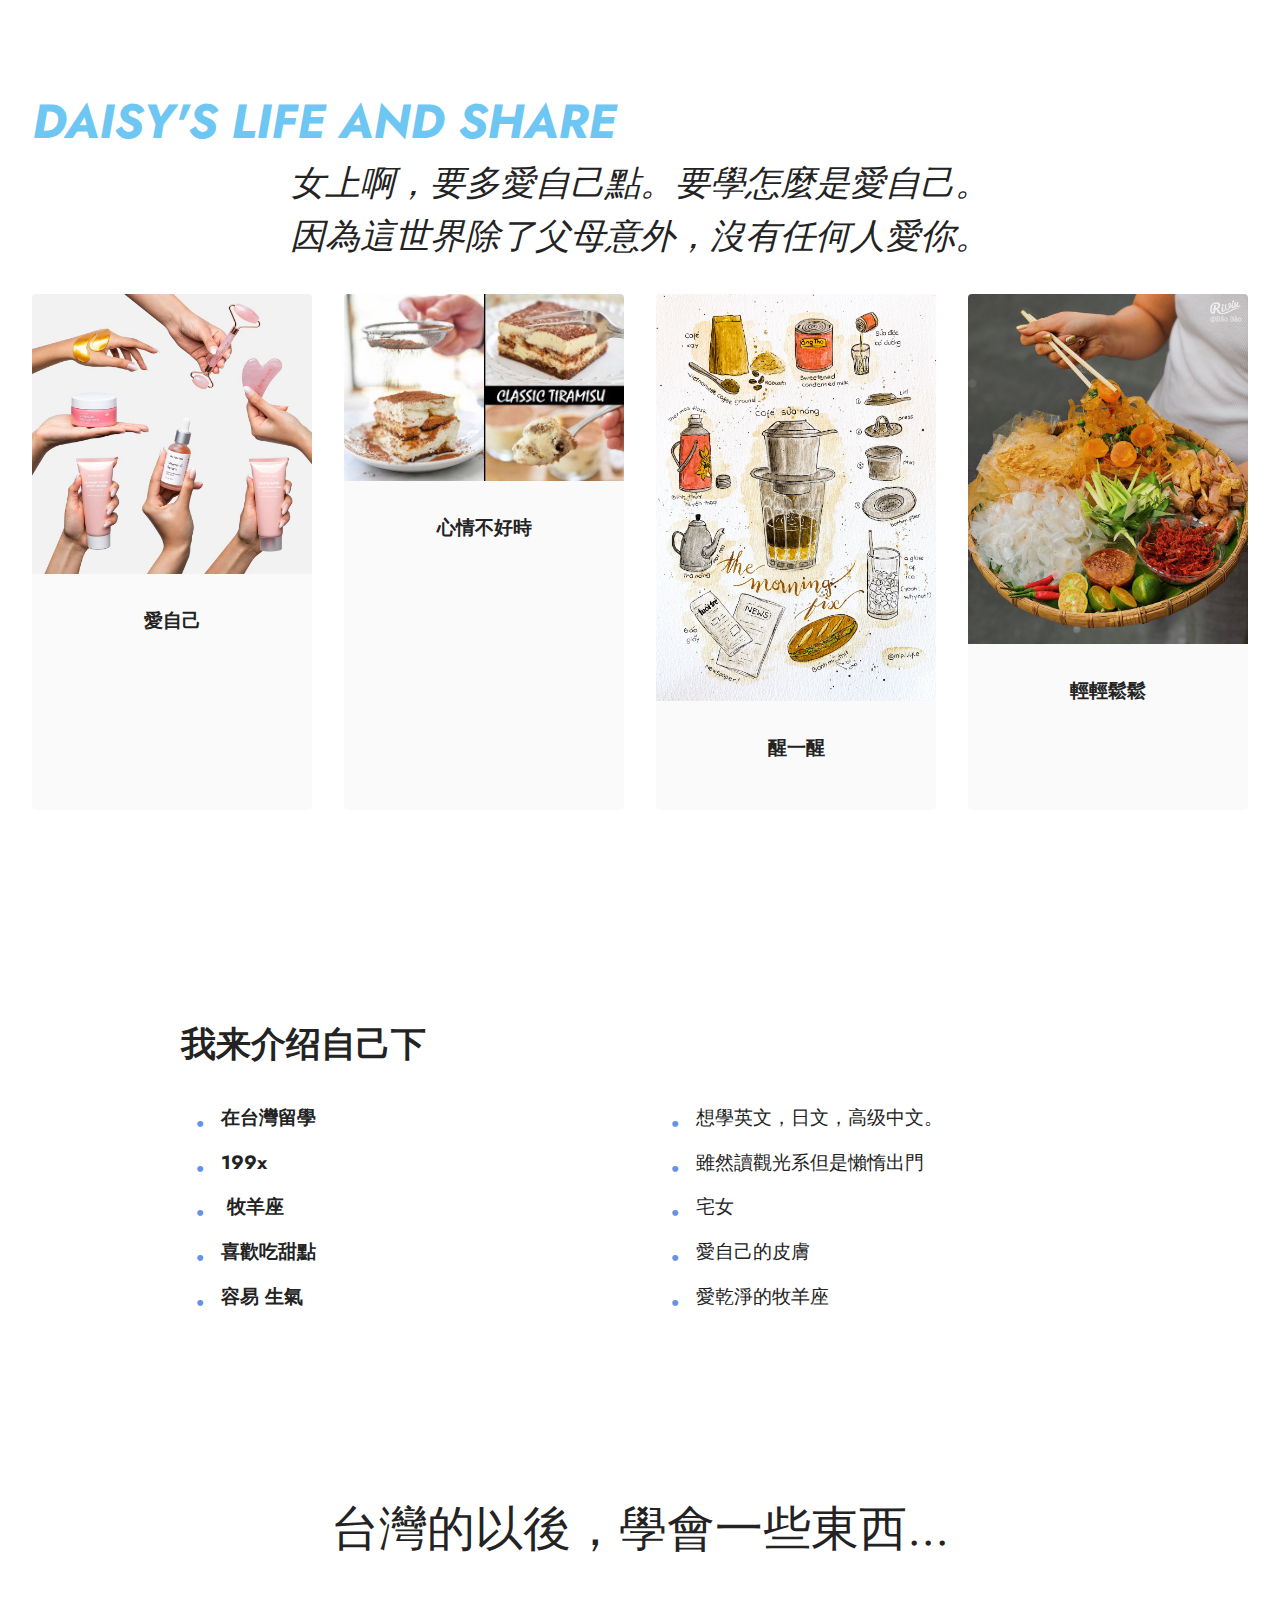
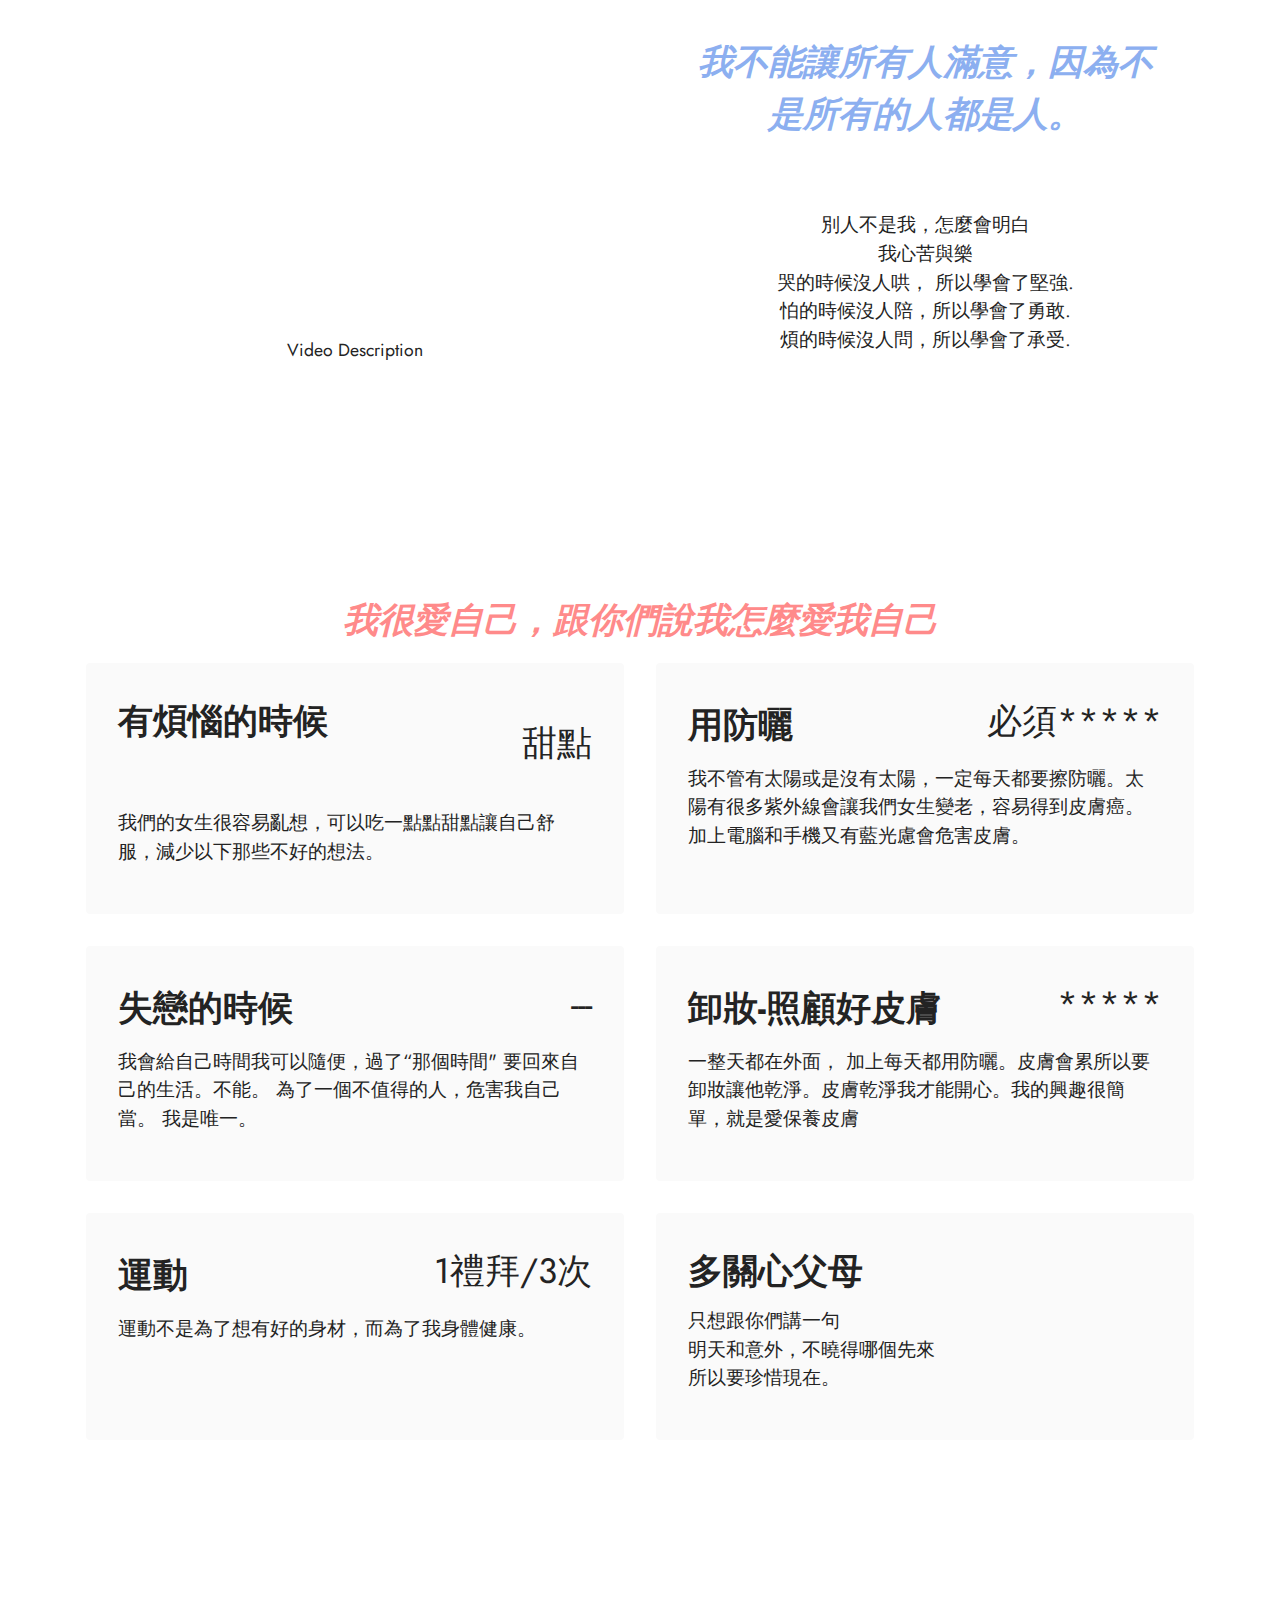
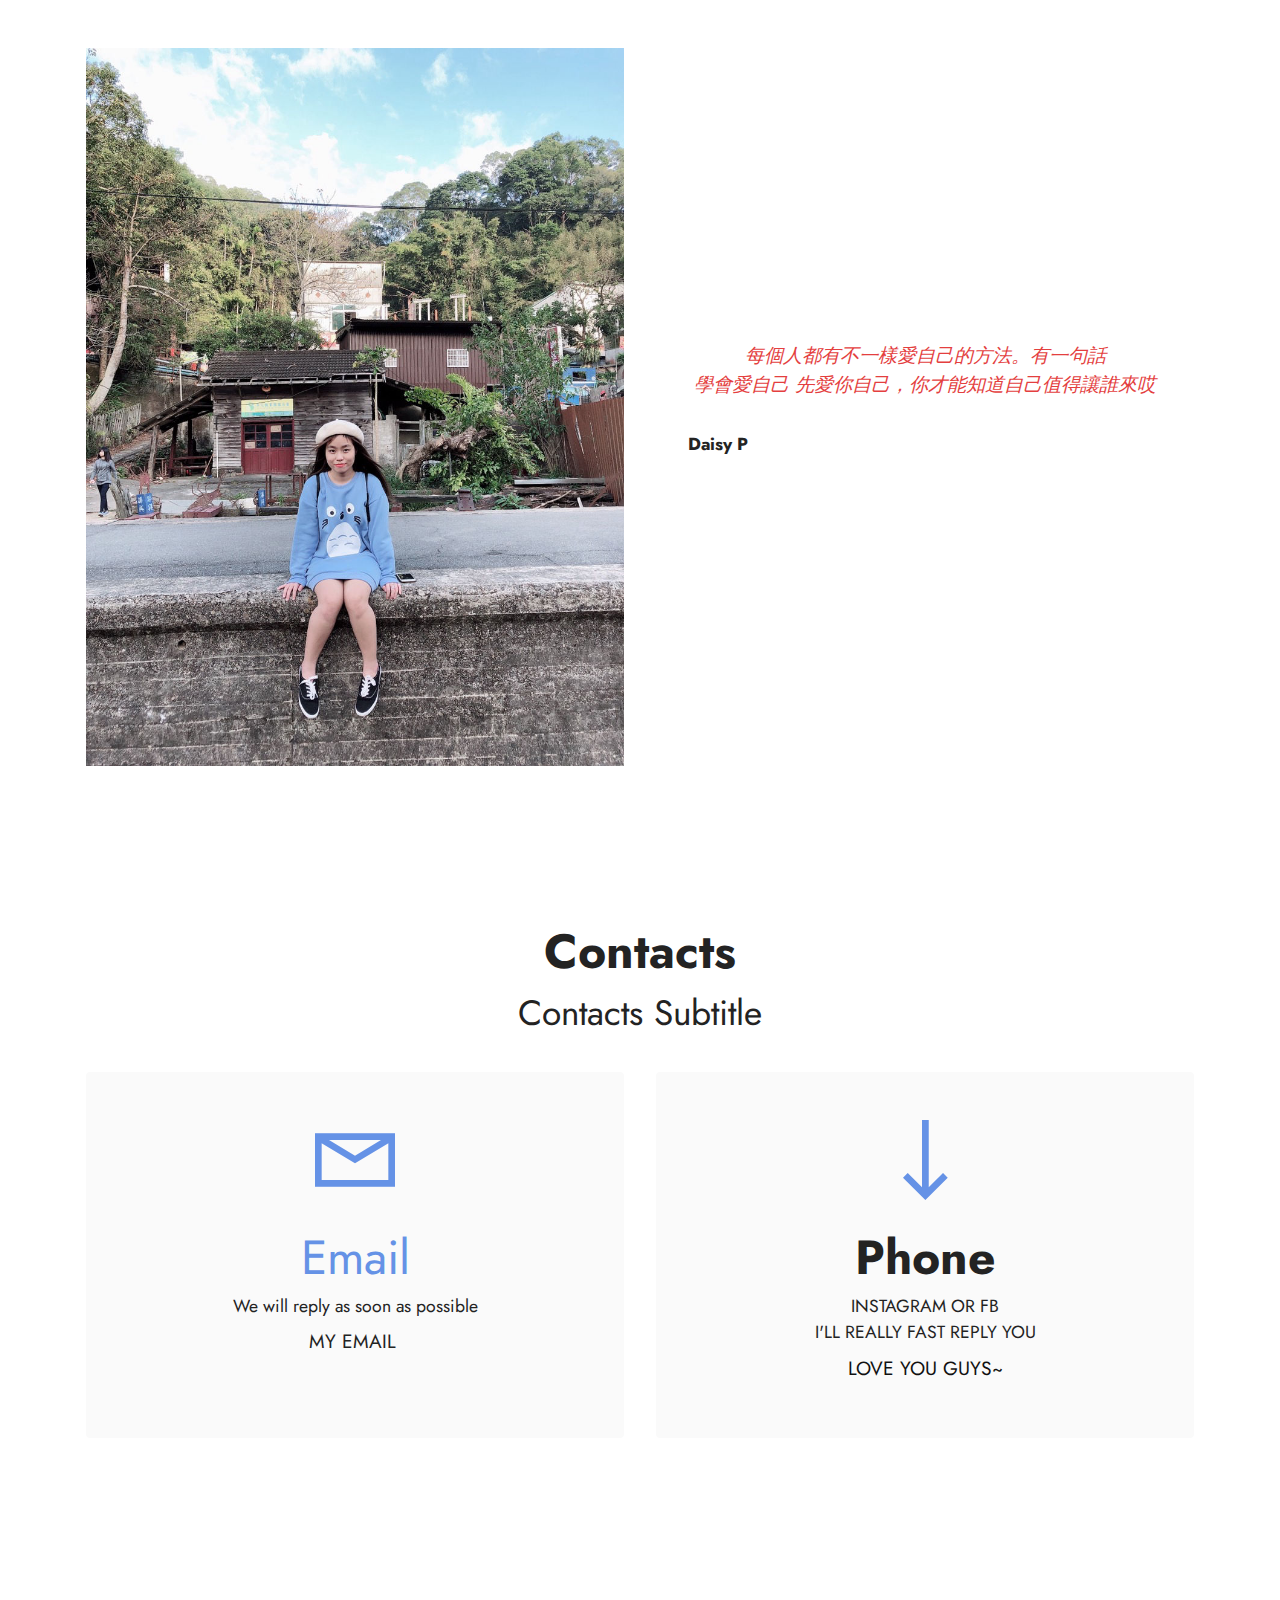
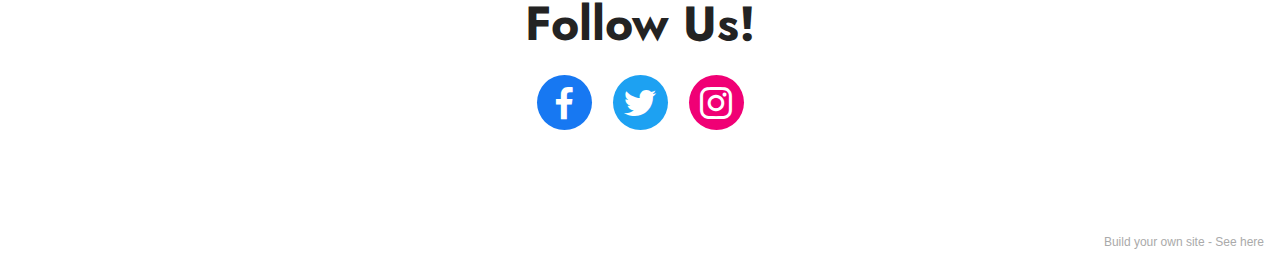
<file: index.html>
<!DOCTYPE html>
<html  >
<head>
  <!-- Site made with Mobirise Website Builder v5.5.0, https://mobirise.com -->
  <meta charset="UTF-8">
  <meta http-equiv="X-UA-Compatible" content="IE=edge">
  <meta name="generator" content="Mobirise v5.5.0, mobirise.com">
  <meta name="viewport" content="width=device-width, initial-scale=1, minimum-scale=1">
  <link rel="shortcut icon" href="assets/images/logo5.png" type="image/x-icon">
  <meta name="description" content="">
  
  
  <title>Home</title>
  <link rel="stylesheet" href="assets/web/assets/mobirise-icons2/mobirise2.css">
  <link rel="stylesheet" href="assets/bootstrap/css/bootstrap.min.css">
  <link rel="stylesheet" href="assets/bootstrap/css/bootstrap-grid.min.css">
  <link rel="stylesheet" href="assets/bootstrap/css/bootstrap-reboot.min.css">
  <link rel="stylesheet" href="assets/socicon/css/styles.css">
  <link rel="stylesheet" href="assets/theme/css/style.css">
  <link rel="preload" href="https://fonts.googleapis.com/css?family=Jost:100,200,300,400,500,600,700,800,900,100i,200i,300i,400i,500i,600i,700i,800i,900i&display=swap" as="style" onload="this.onload=null;this.rel='stylesheet'">
  <noscript><link rel="stylesheet" href="https://fonts.googleapis.com/css?family=Jost:100,200,300,400,500,600,700,800,900,100i,200i,300i,400i,500i,600i,700i,800i,900i&display=swap"></noscript>
  <link rel="preload" as="style" href="assets/mobirise/css/mbr-additional.css"><link rel="stylesheet" href="assets/mobirise/css/mbr-additional.css" type="text/css">
  
  
  
  
</head>
<body>
  
  <section data-bs-version="5.1" class="gallery3 cid-sOUmbrH7U2" id="gallery3-u">
    
    
    <div class="container-fluid">
        <div class="mbr-section-head">
            <h4 class="mbr-section-title mbr-fonts-style align-center mb-0 display-2">
                <strong><em>DAISY'S LIFE AND SHARE</em></strong></h4>
            <h5 class="mbr-section-subtitle mbr-fonts-style align-center mb-0 mt-2 display-5"><em>女上啊，要多愛自己點。要學怎麼是愛自己。
</em><div><em>因為這世界除了父母意外，沒有任何人愛你。</em></div></h5>
        </div>
        <div class="row mt-4">
            
            <div class="item features-image сol-12 col-md-6 col-lg-3 active">
                <div class="item-wrapper">
                    <div class="item-img">
                        <img src="assets/images/completebundle-1000x1000-1000x1000.jpg" data-slide-to="0" data-bs-slide-to="0">
                    </div>
                    <div class="item-content">
                        <h5 class="item-title mbr-fonts-style display-7"><strong>愛自己</strong></h5>
                        
                        <p class="mbr-text mbr-fonts-style mt-3 display-7"></p>
                    </div>
                    
                </div>
            </div><div class="item features-image сol-12 col-md-6 col-lg-3">
                <div class="item-wrapper">
                    <div class="item-img">
                        <img src="assets/images/cach-an-banh-tiramisu-482901ace37142828d97fa987d6c3a18-grande-600x400.jpg" data-slide-to="1" data-bs-slide-to="1">
                    </div>
                    <div class="item-content">
                        <h5 class="item-title mbr-fonts-style display-7"><strong>心情不好時</strong></h5>
                        
                        <p class="mbr-text mbr-fonts-style mt-3 display-7"></p>
                    </div>
                    
                </div>
            </div><div class="item features-image сol-12 col-md-6 col-lg-3">
                <div class="item-wrapper">
                    <div class="item-img">
                        <img src="assets/images/il-fullxfull.2411646289-7hf3-2065x3000.jpg" data-slide-to="2" data-bs-slide-to="2">
                    </div>
                    <div class="item-content">
                        <h5 class="item-title mbr-fonts-style display-7"><strong>醒一醒</strong></h5>
                        
                        <p class="mbr-text mbr-fonts-style mt-3 display-7"></p>
                    </div>
                    
                </div>
            </div><div class="item features-image сol-12 col-md-6 col-lg-3">
                <div class="item-wrapper">
                    <div class="item-img">
                        <img src="assets/images/81258b624811795277f032d7767cdd8d-output-864x1080.jpg" data-slide-to="4" data-bs-slide-to="4">
                    </div>
                    <div class="item-content">
                        <h5 class="item-title mbr-fonts-style display-7"><strong>輕輕鬆鬆</strong></h5>
                        
                        <p class="mbr-text mbr-fonts-style mt-3 display-7"></p>
                    </div>
                    
                </div>
            </div>
            
            
        </div>
    </div>
</section>

<section data-bs-version="5.1" class="content13 cid-sOUmiNVg0x" id="content13-v">
    
    
    <div class="container">
        <div class="row justify-content-center">
            <div class="col-md-12 col-lg-10">
                <h3 class="mbr-section-title mbr-fonts-style mb-4 display-5"><strong>我来介绍自己下</strong></h3>
            </div>
        </div>
        <div class="row justify-content-center">
            <div class="col-md-12 col-lg-10">
                <div class="row justify-content-center">
                    <div class="col-12 col-lg-6">
                        <ul class="list mbr-fonts-style display-7">
                            <li><strong>在台灣留學</strong></li>
                            <li><strong>199x</strong></li>
                            <li><strong>&nbsp;牧羊座</strong></li><li><strong>喜歡吃甜點</strong></li><li><strong>容易 生氣</strong></li>
                        </ul>
                    </div>
                    <div class="col-12 col-lg-6">
                        <ul class="list mbr-fonts-style display-7">
                            <li>想學英文，日文，高级中文。</li><li>雖然讀觀光系但是懶惰出門</li><li>宅女</li><li>愛自己的皮膚</li><li>愛乾淨的牧羊座</li>
                        </ul>
                    </div>
                </div>
            </div>
        </div>
    </div>
</section>

<section data-bs-version="5.1" class="video4 cid-sOUmmsbksP" id="video4-w">
    
    
    <div class="container">
        <div class="title-wrapper mb-5">
            <h4 class="mbr-section-title mbr-fonts-style mb-0 display-2">台灣的以後，學會一些東西...</h4>
        </div>
        <div class="row align-items-center">
            <div class="col-12 col-lg-6 video-block">
                <div class="video-wrapper"><iframe class="mbr-embedded-video" src="https://www.youtube.com/embed/Wb9rXeu1Kwg?rel=0&amp;amp;showinfo=0&amp;autoplay=0&amp;loop=0" width="1280" height="720" frameborder="0" allowfullscreen></iframe></div>
                <p class="mbr-description pt-2 mbr-fonts-style display-4">
                    Video Description</p>
            </div>
            <div class="col-12 col-lg">
                <div class="text-wrapper">
                    <h5 class="mbr-section-subtitle mbr-fonts-style mb-3 display-5"><strong><em>我不能讓所有人滿意，因為不是所有的人都是人。
</em></strong><div><br></div></h5>
                    <p class="mbr-text mbr-fonts-style display-7">別人不是我，怎麼會明白
<br>我心苦與樂
<br>哭的時候沒人哄， 所以學會了堅強.
<br>怕的時候沒人陪，所以學會了勇敢.
<br>煩的時候沒人問，所以學會了承受.</p>
                </div>
            </div>
        </div>
    </div>
</section>

<section data-bs-version="5.1" class="features7 cid-sOUmxhOYd4" id="features8-x">
    <!---->
    
    
    <div class="container">
        <div class="row">
            <div class="title col-12">
                <h5 class="mbr-section-title mbr-fonts-style mb-3 display-5"><em><strong>我很愛自己，跟你們說我怎麼愛我自己</strong></em></h5>
                
            </div>
            <div class="card col-12 col-md-6">
                <div class="card-wrapper">
                    <div class="top-line">
                        <h6 class="card-title mbr-fonts-style display-5"><strong>有煩惱的時候
</strong><div><br></div></h6>
                        <p class="mbr-text cost mbr-fonts-style display-5">甜點</p>
                    </div>
                    <div class="bottom-line">
                        <p class="mbr-text mbr-fonts-style display-7">我們的女生很容易亂想，可以吃一點點甜點讓自己舒服，減少以下那些不好的想法。</p>
                    </div>
                </div>
            </div>
            <div class="card col-12 col-md-6">
                <div class="card-wrapper">
                    <div class="top-line">
                        <h6 class="card-title mbr-fonts-style display-5"><strong>用防曬</strong></h6>
                        <p class="mbr-text cost mbr-fonts-style display-5">必須*****</p>
                    </div>
                    <div class="bottom-line">
                        <p class="mbr-text mbr-fonts-style display-7">我不管有太陽或是沒有太陽，一定每天都要擦防曬。太陽有很多紫外線會讓我們女生變老，容易得到皮膚癌。加上電腦和手機又有藍光慮會危害皮膚。</p>
                    </div>
                </div>
            </div>
            <div class="card col-12 col-md-6">
                <div class="card-wrapper">
                    <div class="top-line">
                        <h6 class="card-title mbr-fonts-style display-5"><strong>失戀的時候</strong></h6>
                        <p class="mbr-text cost mbr-fonts-style display-5">---</p>
                    </div>
                    <div class="bottom-line">
                        <p class="mbr-text mbr-fonts-style display-7">我會給自己時間我可以隨便，過了“那個時間" 要回來自己的生活。不能。 為了一個不值得的人，危害我自己當。 我是唯一。</p>
                    </div>
                </div>
            </div>
            <div class="card col-12 col-md-6">
                <div class="card-wrapper">
                    <div class="top-line">
                        <h6 class="card-title mbr-fonts-style display-5"><strong>卸妝-照顧好皮膚</strong></h6>
                        <p class="mbr-text cost mbr-fonts-style display-5">*****</p>
                    </div>
                    <div class="bottom-line">
                        <p class="mbr-text mbr-fonts-style display-7">一整天都在外面， 加上每天都用防曬。皮膚會累所以要卸妝讓他乾淨。皮膚乾淨我才能開心。我的興趣很簡單，就是愛保養皮膚</p>
                    </div>
                </div>
            </div>
            <div class="card col-12 col-md-6">
                <div class="card-wrapper">
                    <div class="top-line">
                        <h6 class="card-title mbr-fonts-style display-5"><strong>運動</strong></h6>
                        <p class="mbr-text cost mbr-fonts-style display-5">1禮拜/3次</p>
                    </div>
                    <div class="bottom-line">
                        <p class="mbr-text mbr-fonts-style display-7">運動不是為了想有好的身材，而為了我身體健康。</p>
                    </div>
                </div>
            </div>
            <div class="card col-12 col-md-6">
                <div class="card-wrapper">
                    <div class="top-line">
                        <h6 class="card-title mbr-fonts-style display-5"><strong>多關心父母</strong></h6>
                        <p class="mbr-text cost mbr-fonts-style display-5"></p>
                    </div>
                    <div class="bottom-line">
                        <p class="mbr-text mbr-fonts-style display-7">只想跟你們講一句
<br>明天和意外，不曉得哪個先來
<br>所以要珍惜現在。</p>
                    </div>
                </div>
            </div>
            
            
            
            
            
            
        </div>
    </div>
</section>

<section data-bs-version="5.1" class="testimonials1 cid-sOUmyQdQPj" id="testimonials1-y">
    

    
    <div class="container">
        
        <div class="row align-items-center">
            <div class="col-12 col-md-6">
                <div class="image-wrapper">
                    <img src="assets/images/255163614-929607981302026-8151305529653571075-n-890x1188.jpg" alt="Mobirise">
                </div>
            </div>
            <div class="col-12 col-md">
                <div class="text-wrapper">
                    <p class="mbr-text mbr-fonts-style mb-4 display-7"><em>每個人都有不一樣愛自己的方法。有一句話
<br>學會愛自己 先愛你自己，你才能知道自己值得讓誰來哎</em></p>
                    <p class="name mbr-fonts-style mb-1 display-4"><strong>Daisy P</strong></p>
                    <p class="position mbr-fonts-style display-4"></p>
                </div>
            </div>
        </div>
    </div>
</section>

<section data-bs-version="5.1" class="contacts1 cid-sOUmzJp8a6" id="contacts1-z">

    

    
    <div class="container">
        <div class="mbr-section-head">
            <h3 class="mbr-section-title mbr-fonts-style align-center mb-0 display-2">
                <strong>Contacts</strong>
            </h3>
            <h4 class="mbr-section-subtitle mbr-fonts-style align-center mb-0 mt-2 display-5">
                Contacts Subtitle
            </h4>
        </div>
        <div class="row justify-content-center mt-4">
            <div class="card col-12 col-lg-6">
                <div class="card-wrapper">
                    <div class="card-box align-center">
                        <div class="image-wrapper">
                            <span class="mbr-iconfont mobi-mbri-letter mobi-mbri"></span>
                        </div>
                        <h4 class="card-title mbr-fonts-style mb-2 display-2">
                            <strong><a href="mailto:thuanpham910049@gmail.com" class="text-primary">Email</a></strong>
                        </h4>
                        <p class="mbr-text mbr-fonts-style mb-2 display-4">
                            We will reply as soon as possible</p>
                        <h5 class="link mbr-fonts-style display-7">MY EMAIL&nbsp;</h5>
                    </div>
                </div>
            </div>
            <div class="card col-12 col-lg-6">
                <div class="card-wrapper">
                    <div class="card-box align-center">
                        <div class="image-wrapper">
                            <span class="mbr-iconfont mobi-mbri-down mobi-mbri"></span>
                        </div>
                        <h4 class="card-title mbr-fonts-style align-center mb-2 display-2">
                            <strong>Phone</strong>
                        </h4>
                        <p class="mbr-text mbr-fonts-style mb-2 display-4">INSTAGRAM OR FB<br>I'LL REALLY FAST REPLY YOU</p>
                        <h5 class="link mbr-black mbr-fonts-style display-7">LOVE YOU GUYS~</h5>
                    </div>
                </div>
            </div>
        </div>
    </div>
</section>

<section data-bs-version="5.1" class="share3 cid-sOUmAvwnzl" id="share3-10">
    
     
    
    

    <div class="container">
        <div class="media-container-row">
            <div class="col-12">
                <h3 class="mbr-section-title align-center mb-3 mbr-fonts-style display-2">
                    <strong>Follow Us!</strong>
                </h3>
                <div class="social-list align-center">
                   
                    <a class="iconfont-wrapper bg-facebook m-2 " target="_blank" href="https://www.facebook.com/hyunchan.cassiopeia">
                            <span class="socicon-facebook socicon"></span>
                        </a>
                        <a class="iconfont-wrapper bg-twitter m-2" href="https://mobiri.se" target="_blank">
                            <span class="socicon-twitter socicon"></span>
                        </a>
                        <a class="iconfont-wrapper bg-instagram m-2" href="https://www.instagram.com/jdaisys_w/" target="_blank">
                            <span class="socicon-instagram socicon"></span>
                        </a>
                        
                        
                        
                        
                        
                        
                        
                        
                </div>
            </div>
        </div>
    </div>
</section><section style="background-color: #fff; font-family: -apple-system, BlinkMacSystemFont, 'Segoe UI', 'Roboto', 'Helvetica Neue', Arial, sans-serif; color:#aaa; font-size:12px; padding: 0; align-items: center; display: flex;"><a href="https://mobirise.site/e" style="flex: 1 1; height: 3rem; padding-left: 1rem;"></a><p style="flex: 0 0 auto; margin:0; padding-right:1rem;">Build your own site - <a href="https://mobirise.site/v" style="color:#aaa;">See here</a></p></section><script src="assets/bootstrap/js/bootstrap.bundle.min.js"></script>  <script src="assets/smoothscroll/smooth-scroll.js"></script>  <script src="assets/ytplayer/index.js"></script>  <script src="assets/playervimeo/vimeo_player.js"></script>  <script src="assets/theme/js/script.js"></script>  
  
  
</body>
</html>
</file>
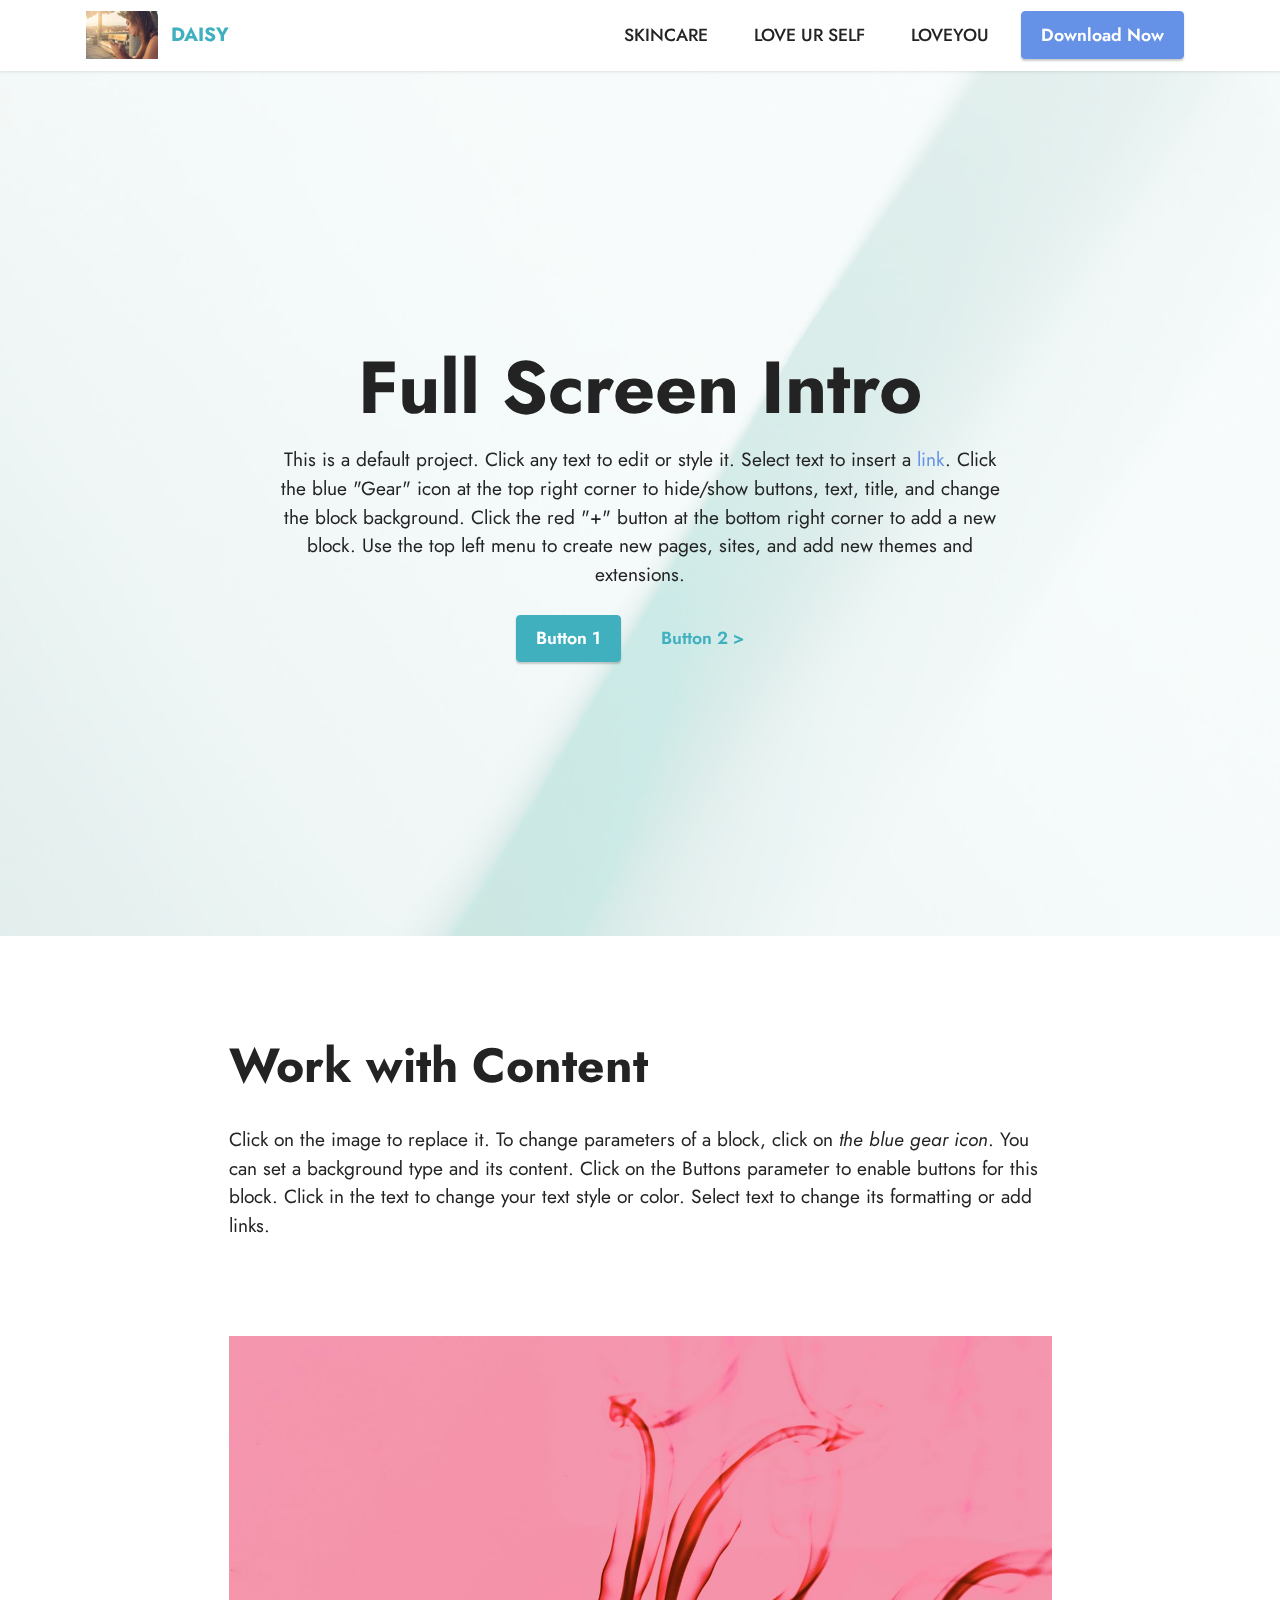
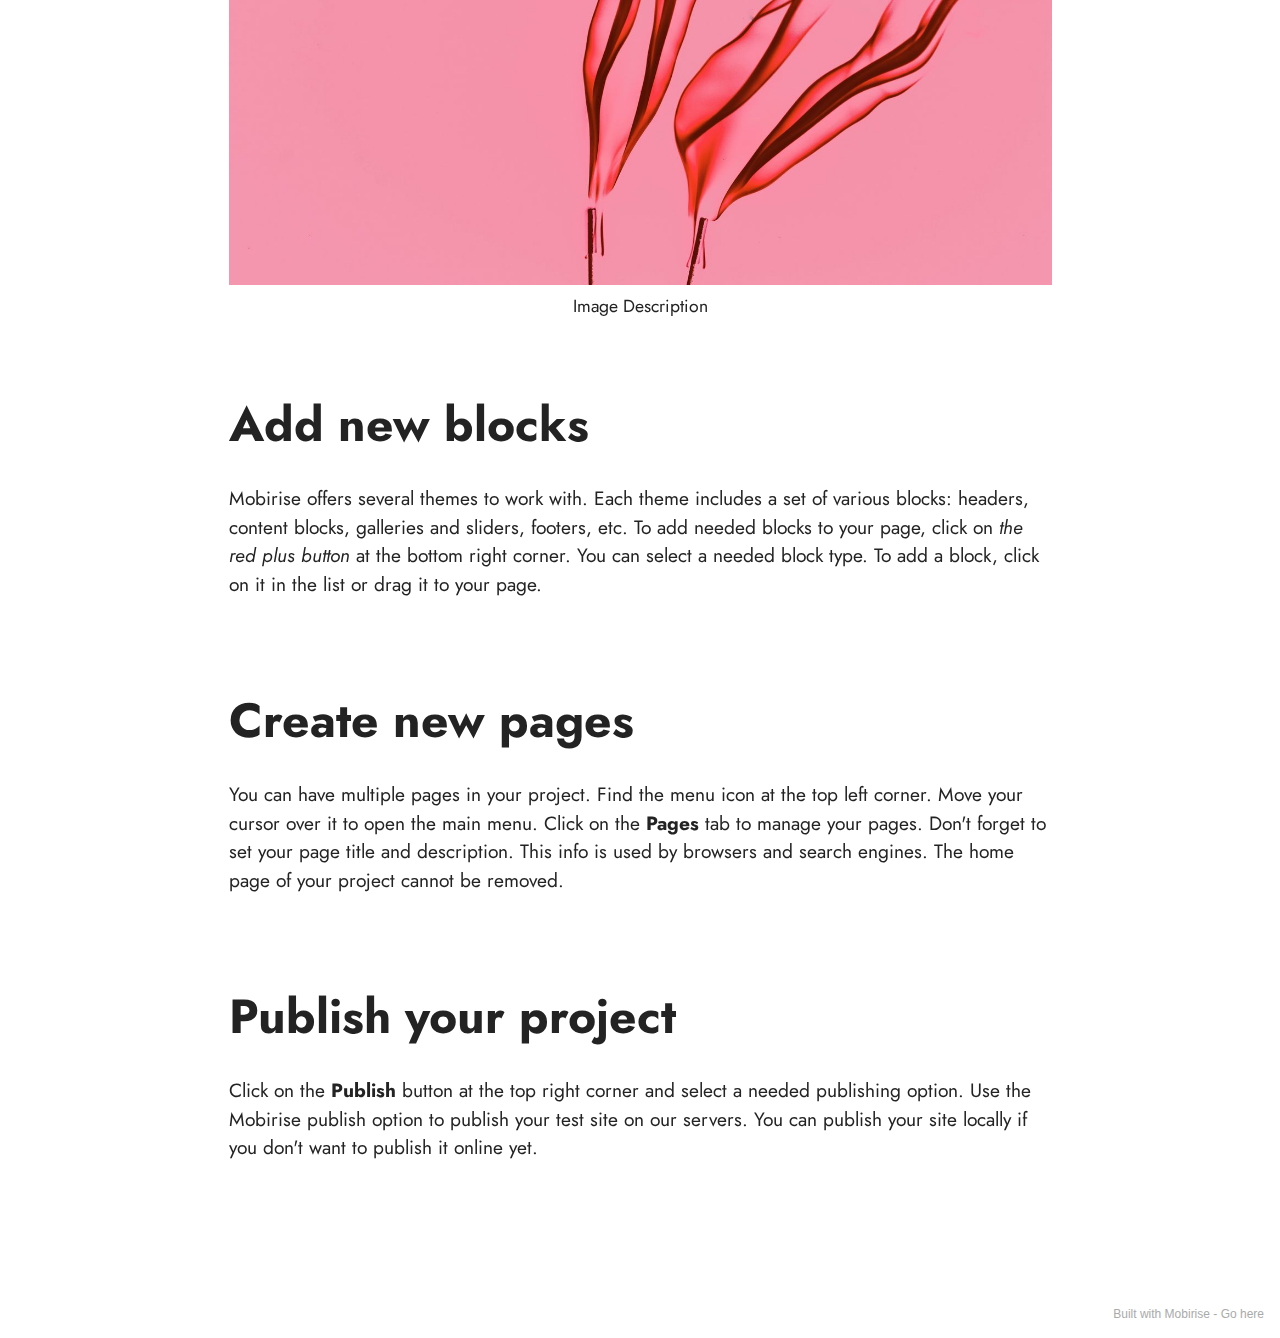
<file: page1.html>
<!DOCTYPE html>
<html  >
<head>
  <!-- Site made with Mobirise Website Builder v5.5.0, https://mobirise.com -->
  <meta charset="UTF-8">
  <meta http-equiv="X-UA-Compatible" content="IE=edge">
  <meta name="generator" content="Mobirise v5.5.0, mobirise.com">
  <meta name="viewport" content="width=device-width, initial-scale=1, minimum-scale=1">
  <link rel="shortcut icon" href="assets/images/logo5.png" type="image/x-icon">
  <meta name="description" content="">
  
  
  <title>Page 1</title>
  <link rel="stylesheet" href="assets/bootstrap/css/bootstrap.min.css">
  <link rel="stylesheet" href="assets/bootstrap/css/bootstrap-grid.min.css">
  <link rel="stylesheet" href="assets/bootstrap/css/bootstrap-reboot.min.css">
  <link rel="stylesheet" href="assets/parallax/jarallax.css">
  <link rel="stylesheet" href="assets/dropdown/css/style.css">
  <link rel="stylesheet" href="assets/socicon/css/styles.css">
  <link rel="stylesheet" href="assets/theme/css/style.css">
  <link rel="preload" href="https://fonts.googleapis.com/css?family=Jost:100,200,300,400,500,600,700,800,900,100i,200i,300i,400i,500i,600i,700i,800i,900i&display=swap" as="style" onload="this.onload=null;this.rel='stylesheet'">
  <noscript><link rel="stylesheet" href="https://fonts.googleapis.com/css?family=Jost:100,200,300,400,500,600,700,800,900,100i,200i,300i,400i,500i,600i,700i,800i,900i&display=swap"></noscript>
  <link rel="preload" as="style" href="assets/mobirise/css/mbr-additional.css"><link rel="stylesheet" href="assets/mobirise/css/mbr-additional.css" type="text/css">
  
  
  
  
</head>
<body>
  
  <section data-bs-version="5.1" class="menu menu2 cid-sOUm6hmENV" once="menu" id="menu2-t">
    
    <nav class="navbar navbar-dropdown navbar-fixed-top navbar-expand-lg">
        <div class="container">
            <div class="navbar-brand">
                <span class="navbar-logo">
                    <a href="https://mobiri.se">
                        <img src="assets/images/mbr-96x64.jpg" alt="Mobirise" style="height: 3rem;">
                    </a>
                </span>
                <span class="navbar-caption-wrap"><a class="navbar-caption text-success display-7" href="https://mobiri.se">DAISY</a></span>
            </div>
            <button class="navbar-toggler" type="button" data-toggle="collapse" data-bs-toggle="collapse" data-target="#navbarSupportedContent" data-bs-target="#navbarSupportedContent" aria-controls="navbarNavAltMarkup" aria-expanded="false" aria-label="Toggle navigation">
                <div class="hamburger">
                    <span></span>
                    <span></span>
                    <span></span>
                    <span></span>
                </div>
            </button>
            <div class="collapse navbar-collapse" id="navbarSupportedContent">
                <ul class="navbar-nav nav-dropdown" data-app-modern-menu="true"><li class="nav-item"><a class="nav-link link text-black display-4" href="https://mobiri.se">SKINCARE</a></li>
                    <li class="nav-item"><a class="nav-link link text-black display-4" href="https://mobiri.se">LOVE UR SELF</a></li>
                    <li class="nav-item"><a class="nav-link link text-black display-4" href="https://mobiri.se">LOVEYOU</a>
                    </li></ul>
                
                <div class="navbar-buttons mbr-section-btn">
                    <a class="btn btn-primary display-4" href="https://mobiri.se">
                        Download Now</a>
                </div>
            </div>
        </div>
    </nav>
</section>

<section data-bs-version="5.1" class="header1 cid-sOUldfBKcQ mbr-fullscreen mbr-parallax-background" id="header1-k">

    

    <div class="mbr-overlay" style="opacity: 0.8; background-color: rgb(255, 255, 255);"></div>

    <div class="align-center container">
        <div class="row justify-content-center">
            <div class="col-12 col-lg-8">
                <h1 class="mbr-section-title mbr-fonts-style mb-3 display-1"><strong>Full Screen Intro</strong></h1>
                
                <p class="mbr-text mbr-fonts-style display-7">This is a default project. Click any text to edit or style it. Select text to insert a <a href="http://mobirise.com">link</a>. Click the blue "Gear" icon at the top right corner to hide/show buttons, text, title, and change the block background. Click the red "+" button at the bottom right corner to add a new block. Use the top left menu to create new pages, sites, and add new themes and extensions.</p>
                <div class="mbr-section-btn mt-3"><a class="btn btn-success display-4" href="https://mobirise.com">Button 1</a> <a class="btn btn-success-outline display-4" href="https://mobirise.com">Button 2 &gt;</a></div>
            </div>
        </div>
    </div>
</section>

<section data-bs-version="5.1" class="content1 cid-sOUldgn3bF" id="content1-l">
    
    <div class="container">
        <div class="row justify-content-center">
            <div class="title col-12 col-md-9">
                <h3 class="mbr-section-title mbr-fonts-style align-center mb-4 display-2"><strong>Work with Content</strong></h3>
                <h4 class="mbr-section-subtitle align-center mbr-fonts-style mb-4 display-7">Click on the image to replace it. To change parameters of a block, click on <em>the blue gear icon</em>. You can set a background type and its content. Click on the Buttons parameter to enable buttons for this block. Click in the text to change your text style or color. Select text to change its formatting or add links.</h4>
                
            </div>
        </div>
    </div>
</section>

<section data-bs-version="5.1" class="image3 cid-sOUldgMG0O" id="image3-m">
    

    

    <div class="container">
        <div class="row justify-content-center">
            <div class="col-12 col-lg-9">
                <div class="image-wrapper">
                    <img src="assets/images/6.jpg" alt="Mobirise">
                    <p class="mbr-description mbr-fonts-style mt-2 align-center display-4">
                        Image Description</p>
                </div>
            </div>
        </div>
    </div>
</section>

<section data-bs-version="5.1" class="content1 cid-sOUldhcekp" id="content1-n">
    
    <div class="container">
        <div class="row justify-content-center">
            <div class="title col-12 col-md-9">
                <h3 class="mbr-section-title mbr-fonts-style align-center mb-4 display-2"><strong>Add new blocks</strong></h3>
                <h4 class="mbr-section-subtitle align-center mbr-fonts-style mb-4 display-7">Mobirise offers several themes to work with. Each theme includes a set of various blocks: headers, content blocks, galleries and sliders, footers, etc. To add needed blocks to your page, click on <em>the red plus button </em>at the bottom right corner. You can select a needed block type. To add a block, click on it in the list or drag it to your page.</h4>
                
            </div>
        </div>
    </div>
</section>

<section data-bs-version="5.1" class="content1 cid-sOUldhwjfx" id="content1-o">
    
    <div class="container">
        <div class="row justify-content-center">
            <div class="title col-12 col-md-9">
                <h3 class="mbr-section-title mbr-fonts-style align-center mb-4 display-2"><strong>Create new pages</strong></h3>
                <h4 class="mbr-section-subtitle align-center mbr-fonts-style mb-4 display-7">You can have multiple pages in your project. Find the menu icon at the top left corner. Move your cursor over it to open the main menu. Click on the <strong>Pages </strong>tab to manage your pages. Don't forget to set your page title and description. This info is used by browsers and search engines. The home page of your project cannot be removed.</h4>
                
            </div>
        </div>
    </div>
</section>

<section data-bs-version="5.1" class="content1 cid-sOUldhXxFf" id="content1-p">
    
    <div class="container">
        <div class="row justify-content-center">
            <div class="title col-12 col-md-9">
                <h3 class="mbr-section-title mbr-fonts-style align-center mb-4 display-2"><strong>Publish your project
</strong></h3>
                <h4 class="mbr-section-subtitle align-center mbr-fonts-style mb-4 display-7">Click on the <strong>Publish </strong>button at the top right corner and select a needed publishing option. Use the Mobirise publish option to publish your test site on our servers. You can publish your site locally if you don't want to publish it online yet.</h4>
                
            </div>
        </div>
    </div>
</section><section style="background-color: #fff; font-family: -apple-system, BlinkMacSystemFont, 'Segoe UI', 'Roboto', 'Helvetica Neue', Arial, sans-serif; color:#aaa; font-size:12px; padding: 0; align-items: center; display: flex;"><a href="https://mobirise.site/h" style="flex: 1 1; height: 3rem; padding-left: 1rem;"></a><p style="flex: 0 0 auto; margin:0; padding-right:1rem;">Built with Mobirise - <a href="https://mobirise.site/k" style="color:#aaa;">Go here</a></p></section><script src="assets/bootstrap/js/bootstrap.bundle.min.js"></script>  <script src="assets/parallax/jarallax.js"></script>  <script src="assets/smoothscroll/smooth-scroll.js"></script>  <script src="assets/ytplayer/index.js"></script>  <script src="assets/dropdown/js/navbar-dropdown.js"></script>  <script src="assets/theme/js/script.js"></script>  
  
  
</body>
</html>
</file>
<file: assets/web/assets/mobirise-icons2/mobirise2.css>
@font-face {
  font-family: 'Moririse2';
  font-display: swap;
  src:  url('mobirise2.eot?f2bix4');
  src:  url('mobirise2.eot?f2bix4#iefix') format('embedded-opentype'),
    url('mobirise2.ttf?f2bix4') format('truetype'),
    url('mobirise2.woff?f2bix4') format('woff'),
    url('mobirise2.svg?f2bix4#mobirise2') format('svg');
  font-weight: normal;
  font-style: normal;
}

[class^="mobi-"], [class*=" mobi-"] {
  /* use !important to prevent issues with browser extensions that change fonts */
  font-family: 'Moririse2' !important;
  speak: none;
  font-style: normal;
  font-weight: normal;
  font-variant: normal;
  text-transform: none;
  line-height: 1;

  /* Better Font Rendering =========== */
  -webkit-font-smoothing: antialiased;
  -moz-osx-font-smoothing: grayscale;
}

.mobi-mbri-add-submenu:before {
  content: "\e900";
}
.mobi-mbri-alert:before {
  content: "\e901";
}
.mobi-mbri-align-center:before {
  content: "\e902";
}
.mobi-mbri-align-justify:before {
  content: "\e903";
}
.mobi-mbri-align-left:before {
  content: "\e904";
}
.mobi-mbri-align-right:before {
  content: "\e905";
}
.mobi-mbri-android:before {
  content: "\e906";
}
.mobi-mbri-apple:before {
  content: "\e907";
}
.mobi-mbri-arrow-down:before {
  content: "\e908";
}
.mobi-mbri-arrow-next:before {
  content: "\e909";
}
.mobi-mbri-arrow-prev:before {
  content: "\e90a";
}
.mobi-mbri-arrow-up:before {
  content: "\e90b";
}
.mobi-mbri-bold:before {
  content: "\e90c";
}
.mobi-mbri-bookmark:before {
  content: "\e90d";
}
.mobi-mbri-bootstrap:before {
  content: "\e90e";
}
.mobi-mbri-briefcase:before {
  content: "\e90f";
}
.mobi-mbri-browse:before {
  content: "\e910";
}
.mobi-mbri-bulleted-list:before {
  content: "\e911";
}
.mobi-mbri-calendar:before {
  content: "\e912";
}
.mobi-mbri-camera:before {
  content: "\e913";
}
.mobi-mbri-cart-add:before {
  content: "\e914";
}
.mobi-mbri-cart-full:before {
  content: "\e915";
}
.mobi-mbri-cash:before {
  content: "\e916";
}
.mobi-mbri-change-style:before {
  content: "\e917";
}
.mobi-mbri-chat:before {
  content: "\e918";
}
.mobi-mbri-clock:before {
  content: "\e919";
}
.mobi-mbri-close:before {
  content: "\e91a";
}
.mobi-mbri-cloud:before {
  content: "\e91b";
}
.mobi-mbri-code:before {
  content: "\e91c";
}
.mobi-mbri-contact-form:before {
  content: "\e91d";
}
.mobi-mbri-credit-card:before {
  content: "\e91e";
}
.mobi-mbri-cursor-click:before {
  content: "\e91f";
}
.mobi-mbri-cust-feedback:before {
  content: "\e920";
}
.mobi-mbri-database:before {
  content: "\e921";
}
.mobi-mbri-delivery:before {
  content: "\e922";
}
.mobi-mbri-desktop:before {
  content: "\e923";
}
.mobi-mbri-devices:before {
  content: "\e924";
}
.mobi-mbri-down:before {
  content: "\e925";
}
.mobi-mbri-download-2:before {
  content: "\e926";
}
.mobi-mbri-download:before {
  content: "\e927";
}
.mobi-mbri-drag-n-drop-2:before {
  content: "\e928";
}
.mobi-mbri-drag-n-drop:before {
  content: "\e929";
}
.mobi-mbri-edit-2:before {
  content: "\e92a";
}
.mobi-mbri-edit:before {
  content: "\e92b";
}
.mobi-mbri-error:before {
  content: "\e92c";
}
.mobi-mbri-extension:before {
  content: "\e92d";
}
.mobi-mbri-features:before {
  content: "\e92e";
}
.mobi-mbri-file:before {
  content: "\e92f";
}
.mobi-mbri-flag:before {
  content: "\e930";
}
.mobi-mbri-folder:before {
  content: "\e931";
}
.mobi-mbri-gift:before {
  content: "\e932";
}
.mobi-mbri-github:before {
  content: "\e933";
}
.mobi-mbri-globe-2:before {
  content: "\e934";
}
.mobi-mbri-globe:before {
  content: "\e935";
}
.mobi-mbri-growing-chart:before {
  content: "\e936";
}
.mobi-mbri-hearth:before {
  content: "\e937";
}
.mobi-mbri-help:before {
  content: "\e938";
}
.mobi-mbri-home:before {
  content: "\e939";
}
.mobi-mbri-hot-cup:before {
  content: "\e93a";
}
.mobi-mbri-idea:before {
  content: "\e93b";
}
.mobi-mbri-image-gallery:before {
  content: "\e93c";
}
.mobi-mbri-image-slider:before {
  content: "\e93d";
}
.mobi-mbri-info:before {
  content: "\e93e";
}
.mobi-mbri-italic:before {
  content: "\e93f";
}
.mobi-mbri-key:before {
  content: "\e940";
}
.mobi-mbri-laptop:before {
  content: "\e941";
}
.mobi-mbri-layers:before {
  content: "\e942";
}
.mobi-mbri-left-right:before {
  content: "\e943";
}
.mobi-mbri-left:before {
  content: "\e944";
}
.mobi-mbri-letter:before {
  content: "\e945";
}
.mobi-mbri-like:before {
  content: "\e946";
}
.mobi-mbri-link:before {
  content: "\e947";
}
.mobi-mbri-lock:before {
  content: "\e948";
}
.mobi-mbri-login:before {
  content: "\e949";
}
.mobi-mbri-logout:before {
  content: "\e94a";
}
.mobi-mbri-magic-stick:before {
  content: "\e94b";
}
.mobi-mbri-map-pin:before {
  content: "\e94c";
}
.mobi-mbri-menu:before {
  content: "\e94d";
}
.mobi-mbri-mobile-2:before {
  content: "\e94e";
}
.mobi-mbri-mobile-horizontal:before {
  content: "\e94f";
}
.mobi-mbri-mobile:before {
  content: "\e950";
}
.mobi-mbri-mobirise:before {
  content: "\e951";
}
.mobi-mbri-more-horizontal:before {
  content: "\e952";
}
.mobi-mbri-more-vertical:before {
  content: "\e953";
}
.mobi-mbri-music:before {
  content: "\e954";
}
.mobi-mbri-new-file:before {
  content: "\e955";
}
.mobi-mbri-numbered-list:before {
  content: "\e956";
}
.mobi-mbri-opened-folder:before {
  content: "\e957";
}
.mobi-mbri-pages:before {
  content: "\e958";
}
.mobi-mbri-paper-plane:before {
  content: "\e959";
}
.mobi-mbri-paperclip:before {
  content: "\e95a";
}
.mobi-mbri-phone:before {
  content: "\e95b";
}
.mobi-mbri-photo:before {
  content: "\e95c";
}
.mobi-mbri-photos:before {
  content: "\e95d";
}
.mobi-mbri-pin:before {
  content: "\e95e";
}
.mobi-mbri-play:before {
  content: "\e95f";
}
.mobi-mbri-plus:before {
  content: "\e960";
}
.mobi-mbri-preview:before {
  content: "\e961";
}
.mobi-mbri-print:before {
  content: "\e962";
}
.mobi-mbri-protect:before {
  content: "\e963";
}
.mobi-mbri-question:before {
  content: "\e964";
}
.mobi-mbri-quote-left:before {
  content: "\e965";
}
.mobi-mbri-quote-right:before {
  content: "\e966";
}
.mobi-mbri-redo:before {
  content: "\e967";
}
.mobi-mbri-refresh:before {
  content: "\e968";
}
.mobi-mbri-responsive-2:before {
  content: "\e969";
}
.mobi-mbri-responsive:before {
  content: "\e96a";
}
.mobi-mbri-right:before {
  content: "\e96b";
}
.mobi-mbri-rocket:before {
  content: "\e96c";
}
.mobi-mbri-sad-face:before {
  content: "\e96d";
}
.mobi-mbri-sale:before {
  content: "\e96e";
}
.mobi-mbri-save:before {
  content: "\e96f";
}
.mobi-mbri-search:before {
  content: "\e970";
}
.mobi-mbri-setting-2:before {
  content: "\e971";
}
.mobi-mbri-setting-3:before {
  content: "\e972";
}
.mobi-mbri-setting:before {
  content: "\e973";
}
.mobi-mbri-share:before {
  content: "\e974";
}
.mobi-mbri-shopping-bag:before {
  content: "\e975";
}
.mobi-mbri-shopping-basket:before {
  content: "\e976";
}
.mobi-mbri-shopping-cart:before {
  content: "\e977";
}
.mobi-mbri-sites:before {
  content: "\e978";
}
.mobi-mbri-smile-face:before {
  content: "\e979";
}
.mobi-mbri-speed:before {
  content: "\e97a";
}
.mobi-mbri-star:before {
  content: "\e97b";
}
.mobi-mbri-success:before {
  content: "\e97c";
}
.mobi-mbri-sun:before {
  content: "\e97d";
}
.mobi-mbri-sun2:before {
  content: "\e97e";
}
.mobi-mbri-tablet-vertical:before {
  content: "\e97f";
}
.mobi-mbri-tablet:before {
  content: "\e980";
}
.mobi-mbri-target:before {
  content: "\e981";
}
.mobi-mbri-timer:before {
  content: "\e982";
}
.mobi-mbri-to-ftp:before {
  content: "\e983";
}
.mobi-mbri-to-local-drive:before {
  content: "\e984";
}
.mobi-mbri-touch-swipe:before {
  content: "\e985";
}
.mobi-mbri-touch:before {
  content: "\e986";
}
.mobi-mbri-trash:before {
  content: "\e987";
}
.mobi-mbri-underline:before {
  content: "\e988";
}
.mobi-mbri-undo:before {
  content: "\e989";
}
.mobi-mbri-unlink:before {
  content: "\e98a";
}
.mobi-mbri-unlock:before {
  content: "\e98b";
}
.mobi-mbri-up-down:before {
  content: "\e98c";
}
.mobi-mbri-up:before {
  content: "\e98d";
}
.mobi-mbri-update:before {
  content: "\e98e";
}
.mobi-mbri-upload-2:before {
  content: "\e98f";
}
.mobi-mbri-upload:before {
  content: "\e990";
}
.mobi-mbri-user-2:before {
  content: "\e991";
}
.mobi-mbri-user:before {
  content: "\e992";
}
.mobi-mbri-users:before {
  content: "\e993";
}
.mobi-mbri-video-play:before {
  content: "\e994";
}
.mobi-mbri-video:before {
  content: "\e995";
}
.mobi-mbri-watch:before {
  content: "\e996";
}
.mobi-mbri-website-theme-2:before {
  content: "\e997";
}
.mobi-mbri-website-theme:before {
  content: "\e998";
}
.mobi-mbri-wifi:before {
  content: "\e999";
}
.mobi-mbri-windows:before {
  content: "\e99a";
}
.mobi-mbri-zoom-in:before {
  content: "\e99b";
}
.mobi-mbri-zoom-out:before {
  content: "\e99c";
}
</file>
<file: assets/socicon/css/styles.css>
@charset "UTF-8";

@font-face {
  font-family: 'Socicon';
  src:  url('../fonts/socicon.eot');
  src:  url('../fonts/socicon.eot?#iefix') format('embedded-opentype'),
    url('../fonts/socicon.woff2') format('woff2'),
    url('../fonts/socicon.ttf') format('truetype'),
    url('../fonts/socicon.woff') format('woff'),
    url('../fonts/socicon.svg#socicon') format('svg');
  font-weight: normal;
  font-style: normal;
  font-display: swap;
}

[data-icon]:before {
  font-family: "socicon" !important;
  content: attr(data-icon);
  font-style: normal !important;
  font-weight: normal !important;
  font-variant: normal !important;
  text-transform: none !important;
  speak: none;
  line-height: 1;
  -webkit-font-smoothing: antialiased;
  -moz-osx-font-smoothing: grayscale;
}

[class^="socicon-"], [class*=" socicon-"] {
  /* use !important to prevent issues with browser extensions that change fonts */
  font-family: 'Socicon' !important;
  speak: none;
  font-style: normal;
  font-weight: normal;
  font-variant: normal;
  text-transform: none;
  line-height: 1;

  /* Better Font Rendering =========== */
  -webkit-font-smoothing: antialiased;
  -moz-osx-font-smoothing: grayscale;
}

.socicon-eitaa:before {
  content: "\e97c";
}
.socicon-soroush:before {
  content: "\e97d";
}
.socicon-bale:before {
  content: "\e97e";
}
.socicon-zazzle:before {
  content: "\e97b";
}
.socicon-society6:before {
  content: "\e97a";
}
.socicon-redbubble:before {
  content: "\e979";
}
.socicon-avvo:before {
  content: "\e978";
}
.socicon-stitcher:before {
  content: "\e977";
}
.socicon-googlehangouts:before {
  content: "\e974";
}
.socicon-dlive:before {
  content: "\e975";
}
.socicon-vsco:before {
  content: "\e976";
}
.socicon-flipboard:before {
  content: "\e973";
}
.socicon-ubuntu:before {
  content: "\e958";
}
.socicon-artstation:before {
  content: "\e959";
}
.socicon-invision:before {
  content: "\e95a";
}
.socicon-torial:before {
  content: "\e95b";
}
.socicon-collectorz:before {
  content: "\e95c";
}
.socicon-seenthis:before {
  content: "\e95d";
}
.socicon-googleplaymusic:before {
  content: "\e95e";
}
.socicon-debian:before {
  content: "\e95f";
}
.socicon-filmfreeway:before {
  content: "\e960";
}
.socicon-gnome:before {
  content: "\e961";
}
.socicon-itchio:before {
  content: "\e962";
}
.socicon-jamendo:before {
  content: "\e963";
}
.socicon-mix:before {
  content: "\e964";
}
.socicon-sharepoint:before {
  content: "\e965";
}
.socicon-tinder:before {
  content: "\e966";
}
.socicon-windguru:before {
  content: "\e967";
}
.socicon-cdbaby:before {
  content: "\e968";
}
.socicon-elementaryos:before {
  content: "\e969";
}
.socicon-stage32:before {
  content: "\e96a";
}
.socicon-tiktok:before {
  content: "\e96b";
}
.socicon-gitter:before {
  content: "\e96c";
}
.socicon-letterboxd:before {
  content: "\e96d";
}
.socicon-threema:before {
  content: "\e96e";
}
.socicon-splice:before {
  content: "\e96f";
}
.socicon-metapop:before {
  content: "\e970";
}
.socicon-naver:before {
  content: "\e971";
}
.socicon-remote:before {
  content: "\e972";
}
.socicon-internet:before {
  content: "\e957";
}
.socicon-moddb:before {
  content: "\e94b";
}
.socicon-indiedb:before {
  content: "\e94c";
}
.socicon-traxsource:before {
  content: "\e94d";
}
.socicon-gamefor:before {
  content: "\e94e";
}
.socicon-pixiv:before {
  content: "\e94f";
}
.socicon-myanimelist:before {
  content: "\e950";
}
.socicon-blackberry:before {
  content: "\e951";
}
.socicon-wickr:before {
  content: "\e952";
}
.socicon-spip:before {
  content: "\e953";
}
.socicon-napster:before {
  content: "\e954";
}
.socicon-beatport:before {
  content: "\e955";
}
.socicon-hackerone:before {
  content: "\e956";
}
.socicon-hackernews:before {
  content: "\e946";
}
.socicon-smashwords:before {
  content: "\e947";
}
.socicon-kobo:before {
  content: "\e948";
}
.socicon-bookbub:before {
  content: "\e949";
}
.socicon-mailru:before {
  content: "\e94a";
}
.socicon-gitlab:before {
  content: "\e945";
}
.socicon-instructables:before {
  content: "\e944";
}
.socicon-portfolio:before {
  content: "\e943";
}
.socicon-codered:before {
  content: "\e940";
}
.socicon-origin:before {
  content: "\e941";
}
.socicon-nextdoor:before {
  content: "\e942";
}
.socicon-udemy:before {
  content: "\e93f";
}
.socicon-livemaster:before {
  content: "\e93e";
}
.socicon-crunchbase:before {
  content: "\e93b";
}
.socicon-homefy:before {
  content: "\e93c";
}
.socicon-calendly:before {
  content: "\e93d";
}
.socicon-realtor:before {
  content: "\e90f";
}
.socicon-tidal:before {
  content: "\e910";
}
.socicon-qobuz:before {
  content: "\e911";
}
.socicon-natgeo:before {
  content: "\e912";
}
.socicon-mastodon:before {
  content: "\e913";
}
.socicon-unsplash:before {
  content: "\e914";
}
.socicon-homeadvisor:before {
  content: "\e915";
}
.socicon-angieslist:before {
  content: "\e916";
}
.socicon-codepen:before {
  content: "\e917";
}
.socicon-slack:before {
  content: "\e918";
}
.socicon-openaigym:before {
  content: "\e919";
}
.socicon-logmein:before {
  content: "\e91a";
}
.socicon-fiverr:before {
  content: "\e91b";
}
.socicon-gotomeeting:before {
  content: "\e91c";
}
.socicon-aliexpress:before {
  content: "\e91d";
}
.socicon-guru:before {
  content: "\e91e";
}
.socicon-appstore:before {
  content: "\e91f";
}
.socicon-homes:before {
  content: "\e920";
}
.socicon-zoom:before {
  content: "\e921";
}
.socicon-alibaba:before {
  content: "\e922";
}
.socicon-craigslist:before {
  content: "\e923";
}
.socicon-wix:before {
  content: "\e924";
}
.socicon-redfin:before {
  content: "\e925";
}
.socicon-googlecalendar:before {
  content: "\e926";
}
.socicon-shopify:before {
  content: "\e927";
}
.socicon-freelancer:before {
  content: "\e928";
}
.socicon-seedrs:before {
  content: "\e929";
}
.socicon-bing:before {
  content: "\e92a";
}
.socicon-doodle:before {
  content: "\e92b";
}
.socicon-bonanza:before {
  content: "\e92c";
}
.socicon-squarespace:before {
  content: "\e92d";
}
.socicon-toptal:before {
  content: "\e92e";
}
.socicon-gust:before {
  content: "\e92f";
}
.socicon-ask:before {
  content: "\e930";
}
.socicon-trulia:before {
  content: "\e931";
}
.socicon-loomly:before {
  content: "\e932";
}
.socicon-ghost:before {
  content: "\e933";
}
.socicon-upwork:before {
  content: "\e934";
}
.socicon-fundable:before {
  content: "\e935";
}
.socicon-booking:before {
  content: "\e936";
}
.socicon-googlemaps:before {
  content: "\e937";
}
.socicon-zillow:before {
  content: "\e938";
}
.socicon-niconico:before {
  content: "\e939";
}
.socicon-toneden:before {
  content: "\e93a";
}
.socicon-augment:before {
  content: "\e908";
}
.socicon-bitbucket:before {
  content: "\e909";
}
.socicon-fyuse:before {
  content: "\e90a";
}
.socicon-yt-gaming:before {
  content: "\e90b";
}
.socicon-sketchfab:before {
  content: "\e90c";
}
.socicon-mobcrush:before {
  content: "\e90d";
}
.socicon-microsoft:before {
  content: "\e90e";
}
.socicon-pandora:before {
  content: "\e907";
}
.socicon-messenger:before {
  content: "\e906";
}
.socicon-gamewisp:before {
  content: "\e905";
}
.socicon-bloglovin:before {
  content: "\e904";
}
.socicon-tunein:before {
  content: "\e903";
}
.socicon-gamejolt:before {
  content: "\e901";
}
.socicon-trello:before {
  content: "\e902";
}
.socicon-spreadshirt:before {
  content: "\e900";
}
.socicon-500px:before {
  content: "\e000";
}
.socicon-8tracks:before {
  content: "\e001";
}
.socicon-airbnb:before {
  content: "\e002";
}
.socicon-alliance:before {
  content: "\e003";
}
.socicon-amazon:before {
  content: "\e004";
}
.socicon-amplement:before {
  content: "\e005";
}
.socicon-android:before {
  content: "\e006";
}
.socicon-angellist:before {
  content: "\e007";
}
.socicon-apple:before {
  content: "\e008";
}
.socicon-appnet:before {
  content: "\e009";
}
.socicon-baidu:before {
  content: "\e00a";
}
.socicon-bandcamp:before {
  content: "\e00b";
}
.socicon-battlenet:before {
  content: "\e00c";
}
.socicon-mixer:before {
  content: "\e00d";
}
.socicon-bebee:before {
  content: "\e00e";
}
.socicon-bebo:before {
  content: "\e00f";
}
.socicon-behance:before {
  content: "\e010";
}
.socicon-blizzard:before {
  content: "\e011";
}
.socicon-blogger:before {
  content: "\e012";
}
.socicon-buffer:before {
  content: "\e013";
}
.socicon-chrome:before {
  content: "\e014";
}
.socicon-coderwall:before {
  content: "\e015";
}
.socicon-curse:before {
  content: "\e016";
}
.socicon-dailymotion:before {
  content: "\e017";
}
.socicon-deezer:before {
  content: "\e018";
}
.socicon-delicious:before {
  content: "\e019";
}
.socicon-deviantart:before {
  content: "\e01a";
}
.socicon-diablo:before {
  content: "\e01b";
}
.socicon-digg:before {
  content: "\e01c";
}
.socicon-discord:before {
  content: "\e01d";
}
.socicon-disqus:before {
  content: "\e01e";
}
.socicon-douban:before {
  content: "\e01f";
}
.socicon-draugiem:before {
  content: "\e020";
}
.socicon-dribbble:before {
  content: "\e021";
}
.socicon-drupal:before {
  content: "\e022";
}
.socicon-ebay:before {
  content: "\e023";
}
.socicon-ello:before {
  content: "\e024";
}
.socicon-endomodo:before {
  content: "\e025";
}
.socicon-envato:before {
  content: "\e026";
}
.socicon-etsy:before {
  content: "\e027";
}
.socicon-facebook:before {
  content: "\e028";
}
.socicon-feedburner:before {
  content: "\e029";
}
.socicon-filmweb:before {
  content: "\e02a";
}
.socicon-firefox:before {
  content: "\e02b";
}
.socicon-flattr:before {
  content: "\e02c";
}
.socicon-flickr:before {
  content: "\e02d";
}
.socicon-formulr:before {
  content: "\e02e";
}
.socicon-forrst:before {
  content: "\e02f";
}
.socicon-foursquare:before {
  content: "\e030";
}
.socicon-friendfeed:before {
  content: "\e031";
}
.socicon-github:before {
  content: "\e032";
}
.socicon-goodreads:before {
  content: "\e033";
}
.socicon-google:before {
  content: "\e034";
}
.socicon-googlescholar:before {
  content: "\e035";
}
.socicon-googlegroups:before {
  content: "\e036";
}
.socicon-googlephotos:before {
  content: "\e037";
}
.socicon-googleplus:before {
  content: "\e038";
}
.socicon-grooveshark:before {
  content: "\e039";
}
.socicon-hackerrank:before {
  content: "\e03a";
}
.socicon-hearthstone:before {
  content: "\e03b";
}
.socicon-hellocoton:before {
  content: "\e03c";
}
.socicon-heroes:before {
  content: "\e03d";
}
.socicon-smashcast:before {
  content: "\e03e";
}
.socicon-horde:before {
  content: "\e03f";
}
.socicon-houzz:before {
  content: "\e040";
}
.socicon-icq:before {
  content: "\e041";
}
.socicon-identica:before {
  content: "\e042";
}
.socicon-imdb:before {
  content: "\e043";
}
.socicon-instagram:before {
  content: "\e044";
}
.socicon-issuu:before {
  content: "\e045";
}
.socicon-istock:before {
  content: "\e046";
}
.socicon-itunes:before {
  content: "\e047";
}
.socicon-keybase:before {
  content: "\e048";
}
.socicon-lanyrd:before {
  content: "\e049";
}
.socicon-lastfm:before {
  content: "\e04a";
}
.socicon-line:before {
  content: "\e04b";
}
.socicon-linkedin:before {
  content: "\e04c";
}
.socicon-livejournal:before {
  content: "\e04d";
}
.socicon-lyft:before {
  content: "\e04e";
}
.socicon-macos:before {
  content: "\e04f";
}
.socicon-mail:before {
  content: "\e050";
}
.socicon-medium:before {
  content: "\e051";
}
.socicon-meetup:before {
  content: "\e052";
}
.socicon-mixcloud:before {
  content: "\e053";
}
.socicon-modelmayhem:before {
  content: "\e054";
}
.socicon-mumble:before {
  content: "\e055";
}
.socicon-myspace:before {
  content: "\e056";
}
.socicon-newsvine:before {
  content: "\e057";
}
.socicon-nintendo:before {
  content: "\e058";
}
.socicon-npm:before {
  content: "\e059";
}
.socicon-odnoklassniki:before {
  content: "\e05a";
}
.socicon-openid:before {
  content: "\e05b";
}
.socicon-opera:before {
  content: "\e05c";
}
.socicon-outlook:before {
  content: "\e05d";
}
.socicon-overwatch:before {
  content: "\e05e";
}
.socicon-patreon:before {
  content: "\e05f";
}
.socicon-paypal:before {
  content: "\e060";
}
.socicon-periscope:before {
  content: "\e061";
}
.socicon-persona:before {
  content: "\e062";
}
.socicon-pinterest:before {
  content: "\e063";
}
.socicon-play:before {
  content: "\e064";
}
.socicon-player:before {
  content: "\e065";
}
.socicon-playstation:before {
  content: "\e066";
}
.socicon-pocket:before {
  content: "\e067";
}
.socicon-qq:before {
  content: "\e068";
}
.socicon-quora:before {
  content: "\e069";
}
.socicon-raidcall:before {
  content: "\e06a";
}
.socicon-ravelry:before {
  content: "\e06b";
}
.socicon-reddit:before {
  content: "\e06c";
}
.socicon-renren:before {
  content: "\e06d";
}
.socicon-researchgate:before {
  content: "\e06e";
}
.socicon-residentadvisor:before {
  content: "\e06f";
}
.socicon-reverbnation:before {
  content: "\e070";
}
.socicon-rss:before {
  content: "\e071";
}
.socicon-sharethis:before {
  content: "\e072";
}
.socicon-skype:before {
  content: "\e073";
}
.socicon-slideshare:before {
  content: "\e074";
}
.socicon-smugmug:before {
  content: "\e075";
}
.socicon-snapchat:before {
  content: "\e076";
}
.socicon-songkick:before {
  content: "\e077";
}
.socicon-soundcloud:before {
  content: "\e078";
}
.socicon-spotify:before {
  content: "\e079";
}
.socicon-stackexchange:before {
  content: "\e07a";
}
.socicon-stackoverflow:before {
  content: "\e07b";
}
.socicon-starcraft:before {
  content: "\e07c";
}
.socicon-stayfriends:before {
  content: "\e07d";
}
.socicon-steam:before {
  content: "\e07e";
}
.socicon-storehouse:before {
  content: "\e07f";
}
.socicon-strava:before {
  content: "\e080";
}
.socicon-streamjar:before {
  content: "\e081";
}
.socicon-stumbleupon:before {
  content: "\e082";
}
.socicon-swarm:before {
  content: "\e083";
}
.socicon-teamspeak:before {
  content: "\e084";
}
.socicon-teamviewer:before {
  content: "\e085";
}
.socicon-technorati:before {
  content: "\e086";
}
.socicon-telegram:before {
  content: "\e087";
}
.socicon-tripadvisor:before {
  content: "\e088";
}
.socicon-tripit:before {
  content: "\e089";
}
.socicon-triplej:before {
  content: "\e08a";
}
.socicon-tumblr:before {
  content: "\e08b";
}
.socicon-twitch:before {
  content: "\e08c";
}
.socicon-twitter:before {
  content: "\e08d";
}
.socicon-uber:before {
  content: "\e08e";
}
.socicon-ventrilo:before {
  content: "\e08f";
}
.socicon-viadeo:before {
  content: "\e090";
}
.socicon-viber:before {
  content: "\e091";
}
.socicon-viewbug:before {
  content: "\e092";
}
.socicon-vimeo:before {
  content: "\e093";
}
.socicon-vine:before {
  content: "\e094";
}
.socicon-vkontakte:before {
  content: "\e095";
}
.socicon-warcraft:before {
  content: "\e096";
}
.socicon-wechat:before {
  content: "\e097";
}
.socicon-weibo:before {
  content: "\e098";
}
.socicon-whatsapp:before {
  content: "\e099";
}
.socicon-wikipedia:before {
  content: "\e09a";
}
.socicon-windows:before {
  content: "\e09b";
}
.socicon-wordpress:before {
  content: "\e09c";
}
.socicon-wykop:before {
  content: "\e09d";
}
.socicon-xbox:before {
  content: "\e09e";
}
.socicon-xing:before {
  content: "\e09f";
}
.socicon-yahoo:before {
  content: "\e0a0";
}
.socicon-yammer:before {
  content: "\e0a1";
}
.socicon-yandex:before {
  content: "\e0a2";
}
.socicon-yelp:before {
  content: "\e0a3";
}
.socicon-younow:before {
  content: "\e0a4";
}
.socicon-youtube:before {
  content: "\e0a5";
}
.socicon-zapier:before {
  content: "\e0a6";
}
.socicon-zerply:before {
  content: "\e0a7";
}
.socicon-zomato:before {
  content: "\e0a8";
}
.socicon-zynga:before {
  content: "\e0a9";
}
</file>
<file: assets/theme/css/style.css>
@charset "UTF-8";
section {
  background-color: #ffffff;
}

body {
  font-style: normal;
  line-height: 1.5;
  font-weight: 400;
  color: #232323;
  position: relative;
}

button {
  background-color: transparent;
  border-color: transparent;
}

section,
.container,
.container-fluid {
  position: relative;
  word-wrap: break-word;
}

a.mbr-iconfont:hover {
  text-decoration: none;
}

.article .lead p,
.article .lead ul,
.article .lead ol,
.article .lead pre,
.article .lead blockquote {
  margin-bottom: 0;
}

a {
  font-style: normal;
  font-weight: 400;
  cursor: pointer;
}
a, a:hover {
  text-decoration: none;
}

.mbr-section-title {
  font-style: normal;
  line-height: 1.3;
}

.mbr-section-subtitle {
  line-height: 1.3;
}

.mbr-text {
  font-style: normal;
  line-height: 1.7;
}

h1,
h2,
h3,
h4,
h5,
h6,
.display-1,
.display-2,
.display-4,
.display-5,
.display-7,
span,
p,
a {
  line-height: 1;
  word-break: break-word;
  word-wrap: break-word;
  font-weight: 400;
}

b,
strong {
  font-weight: bold;
}

input:-webkit-autofill, input:-webkit-autofill:hover, input:-webkit-autofill:focus, input:-webkit-autofill:active {
  transition-delay: 9999s;
  -webkit-transition-property: background-color, color;
  transition-property: background-color, color;
}

textarea[type=hidden] {
  display: none;
}

section {
  background-position: 50% 50%;
  background-repeat: no-repeat;
  background-size: cover;
}
section .mbr-background-video,
section .mbr-background-video-preview {
  position: absolute;
  bottom: 0;
  left: 0;
  right: 0;
  top: 0;
}

.hidden {
  visibility: hidden;
}

.mbr-z-index20 {
  z-index: 20;
}

/*! Base colors */
.mbr-white {
  color: #ffffff;
}

.mbr-black {
  color: #111111;
}

.mbr-bg-white {
  background-color: #ffffff;
}

.mbr-bg-black {
  background-color: #000000;
}

/*! Text-aligns */
.align-left {
  text-align: left;
}

.align-center {
  text-align: center;
}

.align-right {
  text-align: right;
}

/*! Font-weight  */
.mbr-light {
  font-weight: 300;
}

.mbr-regular {
  font-weight: 400;
}

.mbr-semibold {
  font-weight: 500;
}

.mbr-bold {
  font-weight: 700;
}

/*! Media  */
.media-content {
  flex-basis: 100%;
}

.media-container-row {
  display: flex;
  flex-direction: row;
  flex-wrap: wrap;
  justify-content: center;
  align-content: center;
  align-items: start;
}
.media-container-row .media-size-item {
  width: 400px;
}

.media-container-column {
  display: flex;
  flex-direction: column;
  flex-wrap: wrap;
  justify-content: center;
  align-content: center;
  align-items: stretch;
}
.media-container-column > * {
  width: 100%;
}

@media (min-width: 992px) {
  .media-container-row {
    flex-wrap: nowrap;
  }
}
figure {
  margin-bottom: 0;
  overflow: hidden;
}

figure[mbr-media-size] {
  transition: width 0.1s;
}

img,
iframe {
  display: block;
  width: 100%;
}

.card {
  background-color: transparent;
  border: none;
}

.card-box {
  width: 100%;
}

.card-img {
  text-align: center;
  flex-shrink: 0;
  -webkit-flex-shrink: 0;
}

.media {
  max-width: 100%;
  margin: 0 auto;
}

.mbr-figure {
  align-self: center;
}

.media-container > div {
  max-width: 100%;
}

.mbr-figure img,
.card-img img {
  width: 100%;
}

@media (max-width: 991px) {
  .media-size-item {
    width: auto !important;
  }

  .media {
    width: auto;
  }

  .mbr-figure {
    width: 100% !important;
  }
}
/*! Buttons */
.mbr-section-btn {
  margin-left: -0.6rem;
  margin-right: -0.6rem;
  font-size: 0;
}

.btn {
  font-weight: 600;
  border-width: 1px;
  font-style: normal;
  margin: 0.6rem 0.6rem;
  white-space: normal;
  transition: all 0.2s ease-in-out;
  display: inline-flex;
  align-items: center;
  justify-content: center;
  word-break: break-word;
}

.btn-sm {
  font-weight: 600;
  letter-spacing: 0px;
  transition: all 0.3s ease-in-out;
}

.btn-md {
  font-weight: 600;
  letter-spacing: 0px;
  transition: all 0.3s ease-in-out;
}

.btn-lg {
  font-weight: 600;
  letter-spacing: 0px;
  transition: all 0.3s ease-in-out;
}

.btn-form {
  margin: 0;
}
.btn-form:hover {
  cursor: pointer;
}

nav .mbr-section-btn {
  margin-left: 0rem;
  margin-right: 0rem;
}

/*! Btn icon margin */
.btn .mbr-iconfont,
.btn.btn-sm .mbr-iconfont {
  order: 1;
  cursor: pointer;
  margin-left: 0.5rem;
  vertical-align: sub;
}

.btn.btn-md .mbr-iconfont,
.btn.btn-md .mbr-iconfont {
  margin-left: 0.8rem;
}

.mbr-regular {
  font-weight: 400;
}

.mbr-semibold {
  font-weight: 500;
}

.mbr-bold {
  font-weight: 700;
}

[type=submit] {
  -webkit-appearance: none;
}

/*! Full-screen */
.mbr-fullscreen .mbr-overlay {
  min-height: 100vh;
}

.mbr-fullscreen {
  display: flex;
  display: -moz-flex;
  display: -ms-flex;
  display: -o-flex;
  align-items: center;
  min-height: 100vh;
  padding-top: 3rem;
  padding-bottom: 3rem;
}

/*! Map */
.map {
  height: 25rem;
  position: relative;
}
.map iframe {
  width: 100%;
  height: 100%;
}

/*! Scroll to top arrow */
.mbr-arrow-up {
  bottom: 25px;
  right: 90px;
  position: fixed;
  text-align: right;
  z-index: 5000;
  color: #ffffff;
  font-size: 22px;
}

.mbr-arrow-up a {
  background: rgba(0, 0, 0, 0.2);
  border-radius: 50%;
  color: #fff;
  display: inline-block;
  height: 60px;
  width: 60px;
  border: 2px solid #fff;
  outline-style: none !important;
  position: relative;
  text-decoration: none;
  transition: all 0.3s ease-in-out;
  cursor: pointer;
  text-align: center;
}
.mbr-arrow-up a:hover {
  background-color: rgba(0, 0, 0, 0.4);
}
.mbr-arrow-up a i {
  line-height: 60px;
}

.mbr-arrow-up-icon {
  display: block;
  color: #fff;
}

.mbr-arrow-up-icon::before {
  content: "›";
  display: inline-block;
  font-family: serif;
  font-size: 22px;
  line-height: 1;
  font-style: normal;
  position: relative;
  top: 6px;
  left: -4px;
  transform: rotate(-90deg);
}

/*! Arrow Down */
.mbr-arrow {
  position: absolute;
  bottom: 45px;
  left: 50%;
  width: 60px;
  height: 60px;
  cursor: pointer;
  background-color: rgba(80, 80, 80, 0.5);
  border-radius: 50%;
  transform: translateX(-50%);
}
@media (max-width: 767px) {
  .mbr-arrow {
    display: none;
  }
}
.mbr-arrow > a {
  display: inline-block;
  text-decoration: none;
  outline-style: none;
  -webkit-animation: arrowdown 1.7s ease-in-out infinite;
          animation: arrowdown 1.7s ease-in-out infinite;
  color: #ffffff;
}
.mbr-arrow > a > i {
  position: absolute;
  top: -2px;
  left: 15px;
  font-size: 2rem;
}

#scrollToTop a i::before {
  content: "";
  position: absolute;
  display: block;
  border-bottom: 2.5px solid #fff;
  border-left: 2.5px solid #fff;
  width: 27.8%;
  height: 27.8%;
  left: 50%;
  top: 51%;
  transform: translateY(-30%) translateX(-50%) rotate(135deg);
}

@keyframes arrowdown {
  0% {
    transform: translateY(0px);
  }
  50% {
    transform: translateY(-5px);
  }
  100% {
    transform: translateY(0px);
  }
}
@-webkit-keyframes arrowdown {
  0% {
    transform: translateY(0px);
  }
  50% {
    transform: translateY(-5px);
  }
  100% {
    transform: translateY(0px);
  }
}
@media (max-width: 500px) {
  .mbr-arrow-up {
    left: 0;
    right: 0;
    text-align: center;
  }
}
/*Gradients animation*/
@keyframes gradient-animation {
  from {
    background-position: 0% 100%;
    -webkit-animation-timing-function: ease-in-out;
            animation-timing-function: ease-in-out;
  }
  to {
    background-position: 100% 0%;
    -webkit-animation-timing-function: ease-in-out;
            animation-timing-function: ease-in-out;
  }
}
@-webkit-keyframes gradient-animation {
  from {
    background-position: 0% 100%;
    -webkit-animation-timing-function: ease-in-out;
            animation-timing-function: ease-in-out;
  }
  to {
    background-position: 100% 0%;
    -webkit-animation-timing-function: ease-in-out;
            animation-timing-function: ease-in-out;
  }
}
.bg-gradient {
  background-size: 200% 200%;
  animation: gradient-animation 5s infinite alternate;
  -webkit-animation: gradient-animation 5s infinite alternate;
}

.menu .navbar-brand {
  display: -webkit-flex;
}
.menu .navbar-brand span {
  display: flex;
  display: -webkit-flex;
}
.menu .navbar-brand .navbar-caption-wrap {
  display: -webkit-flex;
}
.menu .navbar-brand .navbar-logo img {
  display: -webkit-flex;
  width: auto;
}
@media (min-width: 768px) and (max-width: 991px) {
  .menu .navbar-toggleable-sm .navbar-nav {
    display: -ms-flexbox;
  }
}
@media (max-width: 991px) {
  .menu .navbar-collapse {
    max-height: 93.5vh;
  }
  .menu .navbar-collapse.show {
    overflow: auto;
  }
}
@media (min-width: 992px) {
  .menu .navbar-nav.nav-dropdown {
    display: -webkit-flex;
  }
  .menu .navbar-toggleable-sm .navbar-collapse {
    display: -webkit-flex !important;
  }
  .menu .collapsed .navbar-collapse {
    max-height: 93.5vh;
  }
  .menu .collapsed .navbar-collapse.show {
    overflow: auto;
  }
}
@media (max-width: 767px) {
  .menu .navbar-collapse {
    max-height: 80vh;
  }
}

.nav-link .mbr-iconfont {
  margin-right: 0.5rem;
}

.navbar {
  display: -webkit-flex;
  -webkit-flex-wrap: wrap;
  -webkit-align-items: center;
  -webkit-justify-content: space-between;
}

.navbar-collapse {
  -webkit-flex-basis: 100%;
  -webkit-flex-grow: 1;
  -webkit-align-items: center;
}

.nav-dropdown .link {
  padding: 0.667em 1.667em !important;
  margin: 0 !important;
}

.nav {
  display: -webkit-flex;
  -webkit-flex-wrap: wrap;
}

.row {
  display: -webkit-flex;
  -webkit-flex-wrap: wrap;
}

.justify-content-center {
  -webkit-justify-content: center;
}

.form-inline {
  display: -webkit-flex;
}

.card-wrapper {
  -webkit-flex: 1;
}

.carousel-control {
  z-index: 10;
  display: -webkit-flex;
}

.carousel-controls {
  display: -webkit-flex;
}

.media {
  display: -webkit-flex;
}

.form-group:focus {
  outline: none;
}

.jq-selectbox__select {
  padding: 7px 0;
  position: relative;
}

.jq-selectbox__dropdown {
  overflow: hidden;
  border-radius: 10px;
  position: absolute;
  top: 100%;
  left: 0 !important;
  width: 100% !important;
}

.jq-selectbox__trigger-arrow {
  right: 0;
  transform: translateY(-50%);
}

.jq-selectbox li {
  padding: 1.07em 0.5em;
}

input[type=range] {
  padding-left: 0 !important;
  padding-right: 0 !important;
}

.modal-dialog,
.modal-content {
  height: 100%;
}

.modal-dialog .carousel-inner {
  height: calc(100vh - 1.75rem);
}
@media (max-width: 575px) {
  .modal-dialog .carousel-inner {
    height: calc(100vh - 1rem);
  }
}

.carousel-item {
  text-align: center;
}

.carousel-item img {
  margin: auto;
}

.navbar-toggler {
  align-self: flex-start;
  padding: 0.25rem 0.75rem;
  font-size: 1.25rem;
  line-height: 1;
  background: transparent;
  border: 1px solid transparent;
  border-radius: 0.25rem;
}

.navbar-toggler:focus,
.navbar-toggler:hover {
  text-decoration: none;
  box-shadow: none;
}

.navbar-toggler-icon {
  display: inline-block;
  width: 1.5em;
  height: 1.5em;
  vertical-align: middle;
  content: "";
  background: no-repeat center center;
  background-size: 100% 100%;
}

.navbar-toggler-left {
  position: absolute;
  left: 1rem;
}

.navbar-toggler-right {
  position: absolute;
  right: 1rem;
}

.card-img {
  width: auto;
}

.menu .navbar.collapsed:not(.beta-menu) {
  flex-direction: column;
}

.carousel-item.active,
.carousel-item-next,
.carousel-item-prev {
  display: flex;
}

.note-air-layout .dropup .dropdown-menu,
.note-air-layout .navbar-fixed-bottom .dropdown .dropdown-menu {
  bottom: initial !important;
}

html,
body {
  height: auto;
  min-height: 100vh;
}

.dropup .dropdown-toggle::after {
  display: none;
}

.form-asterisk {
  font-family: initial;
  position: absolute;
  top: -2px;
  font-weight: normal;
}

.form-control-label {
  position: relative;
  cursor: pointer;
  margin-bottom: 0.357em;
  padding: 0;
}

.alert {
  color: #ffffff;
  border-radius: 0;
  border: 0;
  font-size: 1.1rem;
  line-height: 1.5;
  margin-bottom: 1.875rem;
  padding: 1.25rem;
  position: relative;
  text-align: center;
}
.alert.alert-form::after {
  background-color: inherit;
  bottom: -7px;
  content: "";
  display: block;
  height: 14px;
  left: 50%;
  margin-left: -7px;
  position: absolute;
  transform: rotate(45deg);
  width: 14px;
}

.form-control {
  background-color: #ffffff;
  background-clip: border-box;
  color: #232323;
  line-height: 1rem !important;
  height: auto;
  padding: 0.6rem 1.2rem;
  transition: border-color 0.25s ease 0s;
  border: 1px solid transparent !important;
  border-radius: 4px;
  box-shadow: rgba(0, 0, 0, 0.07) 0px 1px 1px 0px, rgba(0, 0, 0, 0.07) 0px 1px 3px 0px, rgba(0, 0, 0, 0.03) 0px 0px 0px 1px;
}
.form-active .form-control:invalid {
  border-color: red;
}

form .row {
  margin-left: -0.6rem;
  margin-right: -0.6rem;
}
form .row [class*=col] {
  padding-left: 0.6rem;
  padding-right: 0.6rem;
}

form .mbr-section-btn {
  margin: 0;
  padding-left: 0.6rem;
  padding-right: 0.6rem;
}

form .btn {
  display: flex;
  padding: 0.6rem 1.2rem;
  margin: 0;
}

form .form-check-input {
  margin-top: 0.5;
}

textarea.form-control {
  line-height: 1.5rem !important;
}

.form-group {
  margin-bottom: 1.2rem;
}

.form-control,
form .btn {
  min-height: 48px;
}

.gdpr-block label span.textGDPR input[name=gdpr] {
  top: 7px;
}

.form-control:focus {
  box-shadow: none;
}

:focus {
  outline: none;
}

.mbr-overlay {
  background-color: #000;
  bottom: 0;
  left: 0;
  opacity: 0.5;
  position: absolute;
  right: 0;
  top: 0;
  z-index: 0;
  pointer-events: none;
}

blockquote {
  font-style: italic;
  padding: 3rem;
  font-size: 1.09rem;
  position: relative;
  border-left: 3px solid;
}

ul,
ol,
pre,
blockquote {
  margin-bottom: 2.3125rem;
}

.mt-4 {
  margin-top: 2rem !important;
}

.mb-4 {
  margin-bottom: 2rem !important;
}

@media (min-width: 992px) {
  .container {
    padding-left: 16px;
    padding-right: 16px;
  }

  .row {
    margin-left: -16px;
    margin-right: -16px;
  }
  .row > [class*=col] {
    padding-left: 16px;
    padding-right: 16px;
  }
}
@media (min-width: 768px) {
  .container-fluid {
    padding-left: 32px;
    padding-right: 32px;
  }
}
@media (min-width: 768px) and (max-width: 991px) {
  .mbr-container {
    padding-left: 32px;
    padding-right: 32px;
  }
}
@media (max-width: 767px) {
  .mbr-container {
    padding-left: 16px;
    padding-right: 16px;
  }
}
.card-wrapper,
.item-wrapper {
  overflow: hidden;
}

.app-video-wrapper > img {
  opacity: 1;
}

.item {
  position: relative;
}

.dropdown-menu .dropdown-menu {
  left: 100%;
}

.dropdown-item + .dropdown-menu {
  display: none;
}

.dropdown-item:hover + .dropdown-menu,
.dropdown-menu:hover {
  display: block;
}.engine {
	position: absolute;
	text-indent: -2400px;
	text-align: center;
	padding: 0;
	top: 0;
	left: -2400px;
}
</file>
<file: assets/mobirise/css/mbr-additional.css>
body {
  font-family: Jost;
}
.display-1 {
  font-family: 'Jost', sans-serif;
  font-size: 4.6rem;
  line-height: 1.1;
}
.display-1 > .mbr-iconfont {
  font-size: 5.75rem;
}
.display-2 {
  font-family: 'Jost', sans-serif;
  font-size: 3rem;
  line-height: 1.1;
}
.display-2 > .mbr-iconfont {
  font-size: 3.75rem;
}
.display-4 {
  font-family: 'Jost', sans-serif;
  font-size: 1.1rem;
  line-height: 1.5;
}
.display-4 > .mbr-iconfont {
  font-size: 1.375rem;
}
.display-5 {
  font-family: 'Jost', sans-serif;
  font-size: 2.2rem;
  line-height: 1.5;
}
.display-5 > .mbr-iconfont {
  font-size: 2.75rem;
}
.display-7 {
  font-family: 'Jost', sans-serif;
  font-size: 1.2rem;
  line-height: 1.5;
}
.display-7 > .mbr-iconfont {
  font-size: 1.5rem;
}
/* ---- Fluid typography for mobile devices ---- */
/* 1.4 - font scale ratio ( bootstrap == 1.42857 ) */
/* 100vw - current viewport width */
/* (48 - 20)  48 == 48rem == 768px, 20 == 20rem == 320px(minimal supported viewport) */
/* 0.65 - min scale variable, may vary */
@media (max-width: 992px) {
  .display-1 {
    font-size: 3.68rem;
  }
}
@media (max-width: 768px) {
  .display-1 {
    font-size: 3.22rem;
    font-size: calc( 2.26rem + (4.6 - 2.26) * ((100vw - 20rem) / (48 - 20)));
    line-height: calc( 1.1 * (2.26rem + (4.6 - 2.26) * ((100vw - 20rem) / (48 - 20))));
  }
  .display-2 {
    font-size: 2.4rem;
    font-size: calc( 1.7rem + (3 - 1.7) * ((100vw - 20rem) / (48 - 20)));
    line-height: calc( 1.3 * (1.7rem + (3 - 1.7) * ((100vw - 20rem) / (48 - 20))));
  }
  .display-4 {
    font-size: 0.88rem;
    font-size: calc( 1.0350000000000001rem + (1.1 - 1.0350000000000001) * ((100vw - 20rem) / (48 - 20)));
    line-height: calc( 1.4 * (1.0350000000000001rem + (1.1 - 1.0350000000000001) * ((100vw - 20rem) / (48 - 20))));
  }
  .display-5 {
    font-size: 1.76rem;
    font-size: calc( 1.42rem + (2.2 - 1.42) * ((100vw - 20rem) / (48 - 20)));
    line-height: calc( 1.4 * (1.42rem + (2.2 - 1.42) * ((100vw - 20rem) / (48 - 20))));
  }
  .display-7 {
    font-size: 0.96rem;
    font-size: calc( 1.07rem + (1.2 - 1.07) * ((100vw - 20rem) / (48 - 20)));
    line-height: calc( 1.4 * (1.07rem + (1.2 - 1.07) * ((100vw - 20rem) / (48 - 20))));
  }
}
/* Buttons */
.btn {
  padding: 0.6rem 1.2rem;
  border-radius: 4px;
}
.btn-sm {
  padding: 0.6rem 1.2rem;
  border-radius: 4px;
}
.btn-md {
  padding: 0.6rem 1.2rem;
  border-radius: 4px;
}
.btn-lg {
  padding: 1rem 2.6rem;
  border-radius: 4px;
}
.bg-primary {
  background-color: #6592e6 !important;
}
.bg-success {
  background-color: #40b0bf !important;
}
.bg-info {
  background-color: #47b5ed !important;
}
.bg-warning {
  background-color: #ffe161 !important;
}
.bg-danger {
  background-color: #ff9966 !important;
}
.btn-primary,
.btn-primary:active {
  background-color: #6592e6 !important;
  border-color: #6592e6 !important;
  color: #ffffff !important;
  box-shadow: 0 2px 2px 0 rgba(0, 0, 0, 0.2);
}
.btn-primary:hover,
.btn-primary:focus,
.btn-primary.focus,
.btn-primary.active {
  color: #ffffff !important;
  background-color: #2260d2 !important;
  border-color: #2260d2 !important;
  box-shadow: 0 2px 5px 0 rgba(0, 0, 0, 0.2);
}
.btn-primary.disabled,
.btn-primary:disabled {
  color: #ffffff !important;
  background-color: #2260d2 !important;
  border-color: #2260d2 !important;
}
.btn-secondary,
.btn-secondary:active {
  background-color: #ff6666 !important;
  border-color: #ff6666 !important;
  color: #ffffff !important;
  box-shadow: 0 2px 2px 0 rgba(0, 0, 0, 0.2);
}
.btn-secondary:hover,
.btn-secondary:focus,
.btn-secondary.focus,
.btn-secondary.active {
  color: #ffffff !important;
  background-color: #ff0f0f !important;
  border-color: #ff0f0f !important;
  box-shadow: 0 2px 5px 0 rgba(0, 0, 0, 0.2);
}
.btn-secondary.disabled,
.btn-secondary:disabled {
  color: #ffffff !important;
  background-color: #ff0f0f !important;
  border-color: #ff0f0f !important;
}
.btn-info,
.btn-info:active {
  background-color: #47b5ed !important;
  border-color: #47b5ed !important;
  color: #ffffff !important;
  box-shadow: 0 2px 2px 0 rgba(0, 0, 0, 0.2);
}
.btn-info:hover,
.btn-info:focus,
.btn-info.focus,
.btn-info.active {
  color: #ffffff !important;
  background-color: #148cca !important;
  border-color: #148cca !important;
  box-shadow: 0 2px 5px 0 rgba(0, 0, 0, 0.2);
}
.btn-info.disabled,
.btn-info:disabled {
  color: #ffffff !important;
  background-color: #148cca !important;
  border-color: #148cca !important;
}
.btn-success,
.btn-success:active {
  background-color: #40b0bf !important;
  border-color: #40b0bf !important;
  color: #ffffff !important;
  box-shadow: 0 2px 2px 0 rgba(0, 0, 0, 0.2);
}
.btn-success:hover,
.btn-success:focus,
.btn-success.focus,
.btn-success.active {
  color: #ffffff !important;
  background-color: #2a747e !important;
  border-color: #2a747e !important;
  box-shadow: 0 2px 5px 0 rgba(0, 0, 0, 0.2);
}
.btn-success.disabled,
.btn-success:disabled {
  color: #ffffff !important;
  background-color: #2a747e !important;
  border-color: #2a747e !important;
}
.btn-warning,
.btn-warning:active {
  background-color: #ffe161 !important;
  border-color: #ffe161 !important;
  color: #614f00 !important;
  box-shadow: 0 2px 2px 0 rgba(0, 0, 0, 0.2);
}
.btn-warning:hover,
.btn-warning:focus,
.btn-warning.focus,
.btn-warning.active {
  color: #0a0800 !important;
  background-color: #ffd10a !important;
  border-color: #ffd10a !important;
  box-shadow: 0 2px 5px 0 rgba(0, 0, 0, 0.2);
}
.btn-warning.disabled,
.btn-warning:disabled {
  color: #614f00 !important;
  background-color: #ffd10a !important;
  border-color: #ffd10a !important;
}
.btn-danger,
.btn-danger:active {
  background-color: #ff9966 !important;
  border-color: #ff9966 !important;
  color: #ffffff !important;
  box-shadow: 0 2px 2px 0 rgba(0, 0, 0, 0.2);
}
.btn-danger:hover,
.btn-danger:focus,
.btn-danger.focus,
.btn-danger.active {
  color: #ffffff !important;
  background-color: #ff5f0f !important;
  border-color: #ff5f0f !important;
  box-shadow: 0 2px 5px 0 rgba(0, 0, 0, 0.2);
}
.btn-danger.disabled,
.btn-danger:disabled {
  color: #ffffff !important;
  background-color: #ff5f0f !important;
  border-color: #ff5f0f !important;
}
.btn-white,
.btn-white:active {
  background-color: #fafafa !important;
  border-color: #fafafa !important;
  color: #7a7a7a !important;
  box-shadow: 0 2px 2px 0 rgba(0, 0, 0, 0.2);
}
.btn-white:hover,
.btn-white:focus,
.btn-white.focus,
.btn-white.active {
  color: #4f4f4f !important;
  background-color: #cfcfcf !important;
  border-color: #cfcfcf !important;
  box-shadow: 0 2px 5px 0 rgba(0, 0, 0, 0.2);
}
.btn-white.disabled,
.btn-white:disabled {
  color: #7a7a7a !important;
  background-color: #cfcfcf !important;
  border-color: #cfcfcf !important;
}
.btn-black,
.btn-black:active {
  background-color: #232323 !important;
  border-color: #232323 !important;
  color: #ffffff !important;
  box-shadow: 0 2px 2px 0 rgba(0, 0, 0, 0.2);
}
.btn-black:hover,
.btn-black:focus,
.btn-black.focus,
.btn-black.active {
  color: #ffffff !important;
  background-color: #000000 !important;
  border-color: #000000 !important;
  box-shadow: 0 2px 5px 0 rgba(0, 0, 0, 0.2);
}
.btn-black.disabled,
.btn-black:disabled {
  color: #ffffff !important;
  background-color: #000000 !important;
  border-color: #000000 !important;
}
.btn-primary-outline,
.btn-primary-outline:active {
  background-color: transparent !important;
  border-color: transparent;
  color: #6592e6;
}
.btn-primary-outline:hover,
.btn-primary-outline:focus,
.btn-primary-outline.focus,
.btn-primary-outline.active {
  color: #2260d2 !important;
  background-color: transparent!important;
  border-color: transparent!important;
  box-shadow: none!important;
}
.btn-primary-outline.disabled,
.btn-primary-outline:disabled {
  color: #ffffff !important;
  background-color: #6592e6 !important;
  border-color: #6592e6 !important;
}
.btn-secondary-outline,
.btn-secondary-outline:active {
  background-color: transparent !important;
  border-color: transparent;
  color: #ff6666;
}
.btn-secondary-outline:hover,
.btn-secondary-outline:focus,
.btn-secondary-outline.focus,
.btn-secondary-outline.active {
  color: #ff0f0f !important;
  background-color: transparent!important;
  border-color: transparent!important;
  box-shadow: none!important;
}
.btn-secondary-outline.disabled,
.btn-secondary-outline:disabled {
  color: #ffffff !important;
  background-color: #ff6666 !important;
  border-color: #ff6666 !important;
}
.btn-info-outline,
.btn-info-outline:active {
  background-color: transparent !important;
  border-color: transparent;
  color: #47b5ed;
}
.btn-info-outline:hover,
.btn-info-outline:focus,
.btn-info-outline.focus,
.btn-info-outline.active {
  color: #148cca !important;
  background-color: transparent!important;
  border-color: transparent!important;
  box-shadow: none!important;
}
.btn-info-outline.disabled,
.btn-info-outline:disabled {
  color: #ffffff !important;
  background-color: #47b5ed !important;
  border-color: #47b5ed !important;
}
.btn-success-outline,
.btn-success-outline:active {
  background-color: transparent !important;
  border-color: transparent;
  color: #40b0bf;
}
.btn-success-outline:hover,
.btn-success-outline:focus,
.btn-success-outline.focus,
.btn-success-outline.active {
  color: #2a747e !important;
  background-color: transparent!important;
  border-color: transparent!important;
  box-shadow: none!important;
}
.btn-success-outline.disabled,
.btn-success-outline:disabled {
  color: #ffffff !important;
  background-color: #40b0bf !important;
  border-color: #40b0bf !important;
}
.btn-warning-outline,
.btn-warning-outline:active {
  background-color: transparent !important;
  border-color: transparent;
  color: #ffe161;
}
.btn-warning-outline:hover,
.btn-warning-outline:focus,
.btn-warning-outline.focus,
.btn-warning-outline.active {
  color: #ffd10a !important;
  background-color: transparent!important;
  border-color: transparent!important;
  box-shadow: none!important;
}
.btn-warning-outline.disabled,
.btn-warning-outline:disabled {
  color: #614f00 !important;
  background-color: #ffe161 !important;
  border-color: #ffe161 !important;
}
.btn-danger-outline,
.btn-danger-outline:active {
  background-color: transparent !important;
  border-color: transparent;
  color: #ff9966;
}
.btn-danger-outline:hover,
.btn-danger-outline:focus,
.btn-danger-outline.focus,
.btn-danger-outline.active {
  color: #ff5f0f !important;
  background-color: transparent!important;
  border-color: transparent!important;
  box-shadow: none!important;
}
.btn-danger-outline.disabled,
.btn-danger-outline:disabled {
  color: #ffffff !important;
  background-color: #ff9966 !important;
  border-color: #ff9966 !important;
}
.btn-black-outline,
.btn-black-outline:active {
  background-color: transparent !important;
  border-color: transparent;
  color: #232323;
}
.btn-black-outline:hover,
.btn-black-outline:focus,
.btn-black-outline.focus,
.btn-black-outline.active {
  color: #000000 !important;
  background-color: transparent!important;
  border-color: transparent!important;
  box-shadow: none!important;
}
.btn-black-outline.disabled,
.btn-black-outline:disabled {
  color: #ffffff !important;
  background-color: #232323 !important;
  border-color: #232323 !important;
}
.btn-white-outline,
.btn-white-outline:active {
  background-color: transparent !important;
  border-color: transparent;
  color: #fafafa;
}
.btn-white-outline:hover,
.btn-white-outline:focus,
.btn-white-outline.focus,
.btn-white-outline.active {
  color: #cfcfcf !important;
  background-color: transparent!important;
  border-color: transparent!important;
  box-shadow: none!important;
}
.btn-white-outline.disabled,
.btn-white-outline:disabled {
  color: #7a7a7a !important;
  background-color: #fafafa !important;
  border-color: #fafafa !important;
}
.text-primary {
  color: #6592e6 !important;
}
.text-secondary {
  color: #ff6666 !important;
}
.text-success {
  color: #40b0bf !important;
}
.text-info {
  color: #47b5ed !important;
}
.text-warning {
  color: #ffe161 !important;
}
.text-danger {
  color: #ff9966 !important;
}
.text-white {
  color: #fafafa !important;
}
.text-black {
  color: #232323 !important;
}
a.text-primary:hover,
a.text-primary:focus,
a.text-primary.active {
  color: #205ac5 !important;
}
a.text-secondary:hover,
a.text-secondary:focus,
a.text-secondary.active {
  color: #ff0000 !important;
}
a.text-success:hover,
a.text-success:focus,
a.text-success.active {
  color: #266a73 !important;
}
a.text-info:hover,
a.text-info:focus,
a.text-info.active {
  color: #1283bc !important;
}
a.text-warning:hover,
a.text-warning:focus,
a.text-warning.active {
  color: #facb00 !important;
}
a.text-danger:hover,
a.text-danger:focus,
a.text-danger.active {
  color: #ff5500 !important;
}
a.text-white:hover,
a.text-white:focus,
a.text-white.active {
  color: #c7c7c7 !important;
}
a.text-black:hover,
a.text-black:focus,
a.text-black.active {
  color: #000000 !important;
}
a[class*="text-"]:not(.nav-link):not(.dropdown-item):not([role]):not(.navbar-caption) {
  position: relative;
  background-image: transparent;
  background-size: 10000px 2px;
  background-repeat: no-repeat;
  background-position: 0px 1.2em;
  background-position: -10000px 1.2em;
}
a[class*="text-"]:not(.nav-link):not(.dropdown-item):not([role]):not(.navbar-caption):hover {
  transition: background-position 2s ease-in-out;
  background-image: linear-gradient(currentColor 50%, currentColor 50%);
  background-position: 0px 1.2em;
}
.nav-tabs .nav-link.active {
  color: #6592e6;
}
.nav-tabs .nav-link:not(.active) {
  color: #232323;
}
.alert-success {
  background-color: #70c770;
}
.alert-info {
  background-color: #47b5ed;
}
.alert-warning {
  background-color: #ffe161;
}
.alert-danger {
  background-color: #ff9966;
}
.mbr-gallery-filter li.active .btn {
  background-color: #6592e6;
  border-color: #6592e6;
  color: #ffffff;
}
.mbr-gallery-filter li.active .btn:focus {
  box-shadow: none;
}
a,
a:hover {
  color: #6592e6;
}
.mbr-plan-header.bg-primary .mbr-plan-subtitle,
.mbr-plan-header.bg-primary .mbr-plan-price-desc {
  color: #ffffff;
}
.mbr-plan-header.bg-success .mbr-plan-subtitle,
.mbr-plan-header.bg-success .mbr-plan-price-desc {
  color: #a0d8df;
}
.mbr-plan-header.bg-info .mbr-plan-subtitle,
.mbr-plan-header.bg-info .mbr-plan-price-desc {
  color: #ffffff;
}
.mbr-plan-header.bg-warning .mbr-plan-subtitle,
.mbr-plan-header.bg-warning .mbr-plan-price-desc {
  color: #ffffff;
}
.mbr-plan-header.bg-danger .mbr-plan-subtitle,
.mbr-plan-header.bg-danger .mbr-plan-price-desc {
  color: #ffffff;
}
/* Scroll to top button*/
.scrollToTop_wraper {
  display: none;
}
.form-control {
  font-family: 'Jost', sans-serif;
  font-size: 1.1rem;
  line-height: 1.5;
  font-weight: 400;
}
.form-control > .mbr-iconfont {
  font-size: 1.375rem;
}
.form-control:hover,
.form-control:focus {
  box-shadow: rgba(0, 0, 0, 0.07) 0px 1px 1px 0px, rgba(0, 0, 0, 0.07) 0px 1px 3px 0px, rgba(0, 0, 0, 0.03) 0px 0px 0px 1px;
  border-color: #6592e6 !important;
}
.form-control:-webkit-input-placeholder {
  font-family: 'Jost', sans-serif;
  font-size: 1.1rem;
  line-height: 1.5;
  font-weight: 400;
}
.form-control:-webkit-input-placeholder > .mbr-iconfont {
  font-size: 1.375rem;
}
blockquote {
  border-color: #6592e6;
}
/* Forms */
.jq-selectbox li:hover,
.jq-selectbox li.selected {
  background-color: #6592e6;
  color: #ffffff;
}
.jq-number__spin {
  transition: 0.25s ease;
}
.jq-number__spin:hover {
  border-color: #6592e6;
}
.jq-selectbox .jq-selectbox__trigger-arrow,
.jq-number__spin.minus:after,
.jq-number__spin.plus:after {
  transition: 0.4s;
  border-top-color: #353535;
  border-bottom-color: #353535;
}
.jq-selectbox:hover .jq-selectbox__trigger-arrow,
.jq-number__spin.minus:hover:after,
.jq-number__spin.plus:hover:after {
  border-top-color: #6592e6;
  border-bottom-color: #6592e6;
}
.xdsoft_datetimepicker .xdsoft_calendar td.xdsoft_default,
.xdsoft_datetimepicker .xdsoft_calendar td.xdsoft_current,
.xdsoft_datetimepicker .xdsoft_timepicker .xdsoft_time_box > div > div.xdsoft_current {
  color: #ffffff !important;
  background-color: #6592e6 !important;
  box-shadow: none !important;
}
.xdsoft_datetimepicker .xdsoft_calendar td:hover,
.xdsoft_datetimepicker .xdsoft_timepicker .xdsoft_time_box > div > div:hover {
  color: #000000 !important;
  background: #ff6666 !important;
  box-shadow: none !important;
}
.lazy-bg {
  background-image: none !important;
}
.lazy-placeholder:not(section),
.lazy-none {
  display: block;
  position: relative;
  padding-bottom: 56.25%;
  width: 100%;
  height: auto;
}
iframe.lazy-placeholder,
.lazy-placeholder:after {
  content: '';
  position: absolute;
  width: 200px;
  height: 200px;
  background: transparent no-repeat center;
  background-size: contain;
  top: 50%;
  left: 50%;
  transform: translateX(-50%) translateY(-50%);
  background-image: url("data:image/svg+xml;charset=UTF-8,%3csvg width='32' height='32' viewBox='0 0 64 64' xmlns='http://www.w3.org/2000/svg' stroke='%236592e6' %3e%3cg fill='none' fill-rule='evenodd'%3e%3cg transform='translate(16 16)' stroke-width='2'%3e%3ccircle stroke-opacity='.5' cx='16' cy='16' r='16'/%3e%3cpath d='M32 16c0-9.94-8.06-16-16-16'%3e%3canimateTransform attributeName='transform' type='rotate' from='0 16 16' to='360 16 16' dur='1s' repeatCount='indefinite'/%3e%3c/path%3e%3c/g%3e%3c/g%3e%3c/svg%3e");
}
section.lazy-placeholder:after {
  opacity: 0.5;
}
body {
  overflow-x: hidden;
}
a {
  transition: color 0.6s;
}
.cid-sOUmbrH7U2 {
  padding-top: 6rem;
  padding-bottom: 6rem;
  background-color: #ffffff;
}
.cid-sOUmbrH7U2 img,
.cid-sOUmbrH7U2 .item-img {
  width: 100%;
}
.cid-sOUmbrH7U2 .item:focus,
.cid-sOUmbrH7U2 span:focus {
  outline: none;
}
.cid-sOUmbrH7U2 .item {
  cursor: pointer;
  margin-bottom: 2rem;
}
.cid-sOUmbrH7U2 .item-wrapper {
  position: relative;
  border-radius: 4px;
  background: #fafafa;
  height: 100%;
  display: flex;
  flex-flow: column nowrap;
}
@media (min-width: 992px) {
  .cid-sOUmbrH7U2 .item-wrapper .item-content {
    padding: 2rem;
  }
}
@media (max-width: 991px) {
  .cid-sOUmbrH7U2 .item-wrapper .item-content {
    padding: 1rem;
  }
}
.cid-sOUmbrH7U2 .mbr-section-btn {
  margin-top: auto !important;
}
.cid-sOUmbrH7U2 .mbr-section-title {
  color: #6ec7f2;
  text-align: left;
}
.cid-sOUmbrH7U2 .mbr-text,
.cid-sOUmbrH7U2 .mbr-section-btn {
  text-align: left;
}
.cid-sOUmbrH7U2 .item-title {
  text-align: center;
}
.cid-sOUmbrH7U2 .item-subtitle {
  text-align: center;
}
.cid-sOUmiNVg0x {
  padding-top: 5rem;
  padding-bottom: 5rem;
  background-color: #ffffff;
}
.cid-sOUmiNVg0x ul {
  list-style: none;
  margin: 0;
  padding-left: 2.5rem;
}
.cid-sOUmiNVg0x li {
  position: relative;
  margin-bottom: 1rem;
}
.cid-sOUmiNVg0x ul li::before {
  position: absolute;
  left: -1.6rem;
  content: "\2022";
  color: #6592e6;
  font-weight: bold;
  font-size: 2rem;
  width: 1.6rem;
}
.cid-sOUmmsbksP {
  padding-top: 6rem;
  padding-bottom: 6rem;
  background-color: #ffffff;
}
.cid-sOUmmsbksP .video-wrapper iframe {
  width: 100%;
}
.cid-sOUmmsbksP .mbr-section-title,
.cid-sOUmmsbksP .mbr-description {
  text-align: center;
}
@media (min-width: 992px) {
  .cid-sOUmmsbksP .text-wrapper {
    padding: 2rem;
  }
}
.cid-sOUmmsbksP .mbr-section-subtitle {
  text-align: center;
  color: #8caff0;
}
.cid-sOUmmsbksP .mbr-text {
  text-align: center;
}
.cid-sOUmxhOYd4 {
  padding-top: 6rem;
  padding-bottom: 6rem;
  background-color: #ffffff;
}
.cid-sOUmxhOYd4 .mbr-section-title,
.cid-sOUmxhOYd4 .mbr-section-subtitle {
  text-align: center;
}
.cid-sOUmxhOYd4 .cost {
  word-break: normal;
}
.cid-sOUmxhOYd4 .card-wrapper {
  margin-bottom: 2rem;
  border-radius: 4px;
  background: #fafafa;
}
.cid-sOUmxhOYd4 .card-wrapper .top-line {
  display: flex;
  justify-content: space-between;
  align-items: center;
}
@media (min-width: 768px) {
  .cid-sOUmxhOYd4 .card-wrapper {
    padding: 2rem;
  }
}
@media (max-width: 767px) {
  .cid-sOUmxhOYd4 .card-wrapper {
    padding: 1rem;
  }
}
.cid-sOUmxhOYd4 .mbr-section-title {
  text-align: center;
  color: #ff8a8a;
}
.cid-sOUmyQdQPj {
  padding-top: 5rem;
  padding-bottom: 5rem;
  background-color: #ffffff;
}
@media (min-width: 992px) {
  .cid-sOUmyQdQPj .text-wrapper {
    padding: 2rem;
  }
}
.cid-sOUmyQdQPj .image-wrapper img {
  width: 100%;
  object-fit: cover;
}
@media (max-width: 767px) {
  .cid-sOUmyQdQPj .image-wrapper {
    margin-bottom: 2rem;
  }
}
.cid-sOUmyQdQPj .mbr-text {
  color: #e43f3f;
  text-align: center;
}
.cid-sOUmzJp8a6 {
  padding-top: 5rem;
  padding-bottom: 5rem;
  background-color: #ffffff;
}
.cid-sOUmzJp8a6 .mbr-iconfont {
  display: block;
  font-size: 5rem;
  color: #6592e6;
  margin-bottom: 2rem;
}
.cid-sOUmzJp8a6 .card-wrapper {
  padding: 3rem;
  background: #fafafa;
  border-radius: 4px;
}
@media (max-width: 992px) {
  .cid-sOUmzJp8a6 .card-wrapper {
    margin-bottom: 2rem;
  }
}
@media (max-width: 767px) {
  .cid-sOUmzJp8a6 .card-wrapper {
    padding: 3rem 1rem;
  }
}
.cid-sOUmAvwnzl {
  padding-top: 5rem;
  padding-bottom: 5rem;
  background-color: #ffffff;
}
.cid-sOUmAvwnzl .bg-facebook {
  background: #1778f2;
  color: #ffffff;
}
.cid-sOUmAvwnzl .bg-facebook:hover {
  background: #0b60cb;
}
.cid-sOUmAvwnzl .bg-twitter {
  background: #1da1f2;
  color: #ffffff;
}
.cid-sOUmAvwnzl .bg-twitter:hover {
  background: #0c85d0;
}
.cid-sOUmAvwnzl .bg-instagram {
  background: #f00075;
  color: #ffffff;
}
.cid-sOUmAvwnzl .bg-instagram:hover {
  background: #bd005c;
}
.cid-sOUmAvwnzl .iconfont-wrapper {
  display: inline-block;
  font-size: 32px;
  border-radius: 50%;
  width: 55px;
  height: 55px;
  line-height: 55px;
  text-align: center;
  transition: all 0.3s ease-in-out;
}
.cid-sOUmAvwnzl [class^="socicon-"]:before,
.cid-sOUmAvwnzl [class*=" socicon-"]:before {
  line-height: 55px;
  padding: .6rem;
}
.cid-sOUldfBKcQ {
  background-image: url("../../../assets/images/background7.jpg");
}
.cid-sOUldfBKcQ .mbr-section-title {
  text-align: center;
}
.cid-sOUldfBKcQ .mbr-text,
.cid-sOUldfBKcQ .mbr-section-btn {
  color: #232323;
  text-align: center;
}
@media (max-width: 991px) {
  .cid-sOUldfBKcQ .mbr-section-title,
  .cid-sOUldfBKcQ .mbr-section-btn,
  .cid-sOUldfBKcQ .mbr-text {
    text-align: center;
  }
}
.cid-sOUldgn3bF {
  padding-top: 5rem;
  padding-bottom: 2rem;
  background-color: #ffffff;
}
.cid-sOUldgn3bF .mbr-section-title {
  text-align: left;
}
.cid-sOUldgn3bF .mbr-section-subtitle {
  text-align: left;
}
.cid-sOUldgMG0O {
  padding-top: 2rem;
  padding-bottom: 2rem;
  background-color: #ffffff;
}
@media (max-width: 991px) {
  .cid-sOUldgMG0O .image-wrapper {
    margin-bottom: 1rem;
  }
}
.cid-sOUldgMG0O .row {
  flex-direction: row-reverse;
}
.cid-sOUldgMG0O img {
  width: 100%;
}
.cid-sOUldhcekp {
  padding-top: 2rem;
  padding-bottom: 2rem;
  background-color: #ffffff;
}
.cid-sOUldhcekp .mbr-section-title {
  text-align: left;
}
.cid-sOUldhcekp .mbr-section-subtitle {
  text-align: left;
}
.cid-sOUldhwjfx {
  padding-top: 2rem;
  padding-bottom: 2rem;
  background-color: #ffffff;
}
.cid-sOUldhwjfx .mbr-section-title {
  text-align: left;
}
.cid-sOUldhwjfx .mbr-section-subtitle {
  text-align: left;
}
.cid-sOUldhXxFf {
  padding-top: 2rem;
  padding-bottom: 6rem;
  background-color: #ffffff;
}
.cid-sOUldhXxFf .mbr-section-title {
  text-align: left;
}
.cid-sOUldhXxFf .mbr-section-subtitle {
  text-align: left;
}
.cid-sOUm6hmENV {
  z-index: 1000;
  width: 100%;
  position: relative;
  min-height: 60px;
}
.cid-sOUm6hmENV nav.navbar {
  position: fixed;
}
.cid-sOUm6hmENV .dropdown-item:before {
  font-family: Moririse2 !important;
  content: "\e966";
  display: inline-block;
  width: 0;
  position: absolute;
  left: 1rem;
  top: 0.5rem;
  margin-right: 0.5rem;
  line-height: 1;
  font-size: inherit;
  vertical-align: middle;
  text-align: center;
  overflow: hidden;
  transform: scale(0, 1);
  transition: all 0.25s ease-in-out;
}
.cid-sOUm6hmENV .dropdown-menu {
  padding: 0;
  border-radius: 4px;
  box-shadow: 0 1px 3px 0 rgba(0, 0, 0, 0.1);
}
.cid-sOUm6hmENV .dropdown-item {
  border-bottom: 1px solid #e6e6e6;
}
.cid-sOUm6hmENV .dropdown-item:hover,
.cid-sOUm6hmENV .dropdown-item:focus {
  background: #6592e6 !important;
  color: white !important;
}
.cid-sOUm6hmENV .dropdown-item:hover span {
  color: white;
}
.cid-sOUm6hmENV .dropdown-item:first-child {
  border-top-left-radius: 4px;
  border-top-right-radius: 4px;
}
.cid-sOUm6hmENV .dropdown-item:last-child {
  border-bottom: none;
  border-bottom-left-radius: 4px;
  border-bottom-right-radius: 4px;
}
.cid-sOUm6hmENV .nav-dropdown .link {
  padding: 0 0.3em !important;
  margin: 0.667em 1em !important;
}
.cid-sOUm6hmENV .nav-dropdown .link.dropdown-toggle::after {
  margin-left: 0.5rem;
  margin-top: 0.2rem;
}
.cid-sOUm6hmENV .nav-link {
  position: relative;
}
.cid-sOUm6hmENV .container {
  display: flex;
  margin: auto;
}
.cid-sOUm6hmENV .iconfont-wrapper {
  color: #000000 !important;
  font-size: 1.5rem;
  padding-right: 0.5rem;
}
.cid-sOUm6hmENV .dropdown-menu,
.cid-sOUm6hmENV .navbar.opened {
  background: #ffffff !important;
}
.cid-sOUm6hmENV .nav-item:focus,
.cid-sOUm6hmENV .nav-link:focus {
  outline: none;
}
.cid-sOUm6hmENV .dropdown .dropdown-menu .dropdown-item {
  width: auto;
  transition: all 0.25s ease-in-out;
}
.cid-sOUm6hmENV .dropdown .dropdown-menu .dropdown-item::after {
  right: 0.5rem;
}
.cid-sOUm6hmENV .dropdown .dropdown-menu .dropdown-item .mbr-iconfont {
  margin-right: 0.5rem;
  vertical-align: sub;
}
.cid-sOUm6hmENV .dropdown .dropdown-menu .dropdown-item .mbr-iconfont:before {
  display: inline-block;
  transform: scale(1, 1);
  transition: all 0.25s ease-in-out;
}
.cid-sOUm6hmENV .collapsed .dropdown-menu .dropdown-item:before {
  display: none;
}
.cid-sOUm6hmENV .collapsed .dropdown .dropdown-menu .dropdown-item {
  padding: 0.235em 1.5em 0.235em 1.5em !important;
  transition: none;
  margin: 0 !important;
}
.cid-sOUm6hmENV .navbar {
  min-height: 70px;
  transition: all 0.3s;
  border-bottom: 1px solid transparent;
  box-shadow: 0 1px 3px 0 rgba(0, 0, 0, 0.1);
  background: #ffffff;
}
.cid-sOUm6hmENV .navbar.opened {
  transition: all 0.3s;
}
.cid-sOUm6hmENV .navbar .dropdown-item {
  padding: 0.5rem 1.8rem;
}
.cid-sOUm6hmENV .navbar .navbar-logo img {
  width: auto;
}
.cid-sOUm6hmENV .navbar .navbar-collapse {
  justify-content: flex-end;
  z-index: 1;
}
.cid-sOUm6hmENV .navbar.collapsed {
  justify-content: center;
}
.cid-sOUm6hmENV .navbar.collapsed .nav-item .nav-link::before {
  display: none;
}
.cid-sOUm6hmENV .navbar.collapsed.opened .dropdown-menu {
  top: 0;
}
@media (min-width: 992px) {
  .cid-sOUm6hmENV .navbar.collapsed.opened:not(.navbar-short) .navbar-collapse {
    max-height: calc(98.5vh - 3rem);
  }
}
.cid-sOUm6hmENV .navbar.collapsed .dropdown-menu .dropdown-submenu {
  left: 0 !important;
}
.cid-sOUm6hmENV .navbar.collapsed .dropdown-menu .dropdown-item:after {
  right: auto;
}
.cid-sOUm6hmENV .navbar.collapsed .dropdown-menu .dropdown-toggle[data-toggle="dropdown-submenu"]:after {
  margin-left: 0.5rem;
  margin-top: 0.2rem;
  border-top: 0.35em solid;
  border-right: 0.35em solid transparent;
  border-left: 0.35em solid transparent;
  border-bottom: 0;
  top: 41%;
}
.cid-sOUm6hmENV .navbar.collapsed ul.navbar-nav li {
  margin: auto;
}
.cid-sOUm6hmENV .navbar.collapsed .dropdown-menu .dropdown-item {
  padding: 0.25rem 1.5rem;
  text-align: center;
}
.cid-sOUm6hmENV .navbar.collapsed .icons-menu {
  padding-left: 0;
  padding-right: 0;
  padding-top: 0.5rem;
  padding-bottom: 0.5rem;
}
@media (max-width: 991px) {
  .cid-sOUm6hmENV .navbar .nav-item .nav-link::before {
    display: none;
  }
  .cid-sOUm6hmENV .navbar.opened .dropdown-menu {
    top: 0;
  }
  .cid-sOUm6hmENV .navbar .dropdown-menu .dropdown-submenu {
    left: 0 !important;
  }
  .cid-sOUm6hmENV .navbar .dropdown-menu .dropdown-item:after {
    right: auto;
  }
  .cid-sOUm6hmENV .navbar .dropdown-menu .dropdown-toggle[data-toggle="dropdown-submenu"]:after {
    margin-left: 0.5rem;
    margin-top: 0.2rem;
    border-top: 0.35em solid;
    border-right: 0.35em solid transparent;
    border-left: 0.35em solid transparent;
    border-bottom: 0;
    top: 40%;
  }
  .cid-sOUm6hmENV .navbar .navbar-logo img {
    height: 3rem !important;
  }
  .cid-sOUm6hmENV .navbar ul.navbar-nav li {
    margin: auto;
  }
  .cid-sOUm6hmENV .navbar .dropdown-menu .dropdown-item {
    padding: 0.25rem 1.5rem !important;
    text-align: center;
  }
  .cid-sOUm6hmENV .navbar .navbar-brand {
    flex-shrink: initial;
    flex-basis: auto;
    word-break: break-word;
    padding-right: 2rem;
  }
  .cid-sOUm6hmENV .navbar .navbar-toggler {
    flex-basis: auto;
  }
  .cid-sOUm6hmENV .navbar .icons-menu {
    padding-left: 0;
    padding-top: 0.5rem;
    padding-bottom: 0.5rem;
  }
}
.cid-sOUm6hmENV .navbar.navbar-short {
  min-height: 60px;
}
.cid-sOUm6hmENV .navbar.navbar-short .navbar-logo img {
  height: 2.5rem !important;
}
.cid-sOUm6hmENV .navbar.navbar-short .navbar-brand {
  min-height: 60px;
  padding: 0;
}
.cid-sOUm6hmENV .navbar-brand {
  min-height: 70px;
  flex-shrink: 0;
  align-items: center;
  margin-right: 0;
  padding: 10px 0;
  transition: all 0.3s;
  word-break: break-word;
  z-index: 1;
}
.cid-sOUm6hmENV .navbar-brand .navbar-caption {
  line-height: inherit !important;
}
.cid-sOUm6hmENV .navbar-brand .navbar-logo a {
  outline: none;
}
.cid-sOUm6hmENV .dropdown-item.active,
.cid-sOUm6hmENV .dropdown-item:active {
  background-color: transparent;
}
.cid-sOUm6hmENV .navbar-expand-lg .navbar-nav .nav-link {
  padding: 0;
}
.cid-sOUm6hmENV .nav-dropdown .link.dropdown-toggle {
  margin-right: 1.667em;
}
.cid-sOUm6hmENV .nav-dropdown .link.dropdown-toggle[aria-expanded="true"] {
  margin-right: 0;
  padding: 0.667em 1.667em;
}
.cid-sOUm6hmENV .navbar.navbar-expand-lg .dropdown .dropdown-menu {
  background: #ffffff;
}
.cid-sOUm6hmENV .navbar.navbar-expand-lg .dropdown .dropdown-menu .dropdown-submenu {
  margin: 0;
  left: 100%;
}
.cid-sOUm6hmENV .navbar .dropdown.open > .dropdown-menu {
  display: block;
}
.cid-sOUm6hmENV ul.navbar-nav {
  flex-wrap: wrap;
}
.cid-sOUm6hmENV .navbar-buttons {
  text-align: center;
  min-width: 170px;
}
.cid-sOUm6hmENV button.navbar-toggler {
  outline: none;
  width: 31px;
  height: 20px;
  cursor: pointer;
  transition: all 0.2s;
  position: relative;
  align-self: center;
}
.cid-sOUm6hmENV button.navbar-toggler .hamburger span {
  position: absolute;
  right: 0;
  width: 30px;
  height: 2px;
  border-right: 5px;
  background-color: #000000;
}
.cid-sOUm6hmENV button.navbar-toggler .hamburger span:nth-child(1) {
  top: 0;
  transition: all 0.2s;
}
.cid-sOUm6hmENV button.navbar-toggler .hamburger span:nth-child(2) {
  top: 8px;
  transition: all 0.15s;
}
.cid-sOUm6hmENV button.navbar-toggler .hamburger span:nth-child(3) {
  top: 8px;
  transition: all 0.15s;
}
.cid-sOUm6hmENV button.navbar-toggler .hamburger span:nth-child(4) {
  top: 16px;
  transition: all 0.2s;
}
.cid-sOUm6hmENV nav.opened .hamburger span:nth-child(1) {
  top: 8px;
  width: 0;
  opacity: 0;
  right: 50%;
  transition: all 0.2s;
}
.cid-sOUm6hmENV nav.opened .hamburger span:nth-child(2) {
  transform: rotate(45deg);
  transition: all 0.25s;
}
.cid-sOUm6hmENV nav.opened .hamburger span:nth-child(3) {
  transform: rotate(-45deg);
  transition: all 0.25s;
}
.cid-sOUm6hmENV nav.opened .hamburger span:nth-child(4) {
  top: 8px;
  width: 0;
  opacity: 0;
  right: 50%;
  transition: all 0.2s;
}
.cid-sOUm6hmENV .navbar-dropdown {
  padding: 0 1rem;
  position: fixed;
}
.cid-sOUm6hmENV a.nav-link {
  display: flex;
  align-items: center;
  justify-content: center;
}
.cid-sOUm6hmENV .icons-menu {
  flex-wrap: nowrap;
  display: flex;
  justify-content: center;
  padding-left: 1rem;
  padding-right: 1rem;
  padding-top: 0.3rem;
  text-align: center;
}
@media screen and (-ms-high-contrast: active), (-ms-high-contrast: none) {
  .cid-sOUm6hmENV .navbar {
    height: 70px;
  }
  .cid-sOUm6hmENV .navbar.opened {
    height: auto;
  }
  .cid-sOUm6hmENV .nav-item .nav-link:hover::before {
    width: 175%;
    max-width: calc(100% + 2rem);
    left: -1rem;
  }
}
</file>
<file: assets/parallax/jarallax.css>
.jarallax {
    position: relative;
    z-index: 0;
}
.jarallax > .jarallax-img {
    position: absolute;
    object-fit: cover;
    /* support for plugin https://github.com/bfred-it/object-fit-images */
    font-family: 'object-fit: cover;';
    top: 0;
    left: 0;
    width: 100%;
    height: 100%;
    z-index: -1;
}
</file>
<file: assets/dropdown/css/style.css>
.navbar-dropdown {
  left: 0;
  padding: 0;
  position: absolute;
  right: 0;
  top: 0;
  transition: all 0.45s ease;
  z-index: 1030;
  background: #282828; }
  .navbar-dropdown .navbar-logo {
    margin-right: 0.8rem;
    transition: margin 0.3s ease-in-out;
    vertical-align: middle; }
    .navbar-dropdown .navbar-logo img {
      height: 3.125rem;
      transition: all 0.3s ease-in-out; }
    .navbar-dropdown .navbar-logo.mbr-iconfont {
      font-size: 3.125rem;
      line-height: 3.125rem; }
  .navbar-dropdown .navbar-caption {
    font-weight: 700;
    white-space: normal;
    vertical-align: -4px;
    line-height: 3.125rem !important; }
    .navbar-dropdown .navbar-caption, .navbar-dropdown .navbar-caption:hover {
      color: inherit;
      text-decoration: none; }
  .navbar-dropdown .mbr-iconfont + .navbar-caption {
    vertical-align: -1px; }
  .navbar-dropdown.navbar-fixed-top {
    position: fixed; }
  .navbar-dropdown .navbar-brand span {
    vertical-align: -4px; }
  .navbar-dropdown.bg-color.transparent {
    background: none; }
  .navbar-dropdown.navbar-short .navbar-brand {
    padding: 0.625rem 0; }
    .navbar-dropdown.navbar-short .navbar-brand span {
      vertical-align: -1px; }
  .navbar-dropdown.navbar-short .navbar-caption {
    line-height: 2.375rem !important;
    vertical-align: -2px; }
  .navbar-dropdown.navbar-short .navbar-logo {
    margin-right: 0.5rem; }
    .navbar-dropdown.navbar-short .navbar-logo img {
      height: 2.375rem; }
    .navbar-dropdown.navbar-short .navbar-logo.mbr-iconfont {
      font-size: 2.375rem;
      line-height: 2.375rem; }
  .navbar-dropdown.navbar-short .mbr-table-cell {
    height: 3.625rem; }
  .navbar-dropdown .navbar-close {
    left: 0.6875rem;
    position: fixed;
    top: 0.75rem;
    z-index: 1000; }
  .navbar-dropdown .hamburger-icon {
    content: "";
    display: inline-block;
    vertical-align: middle;
    width: 16px;
    -webkit-box-shadow: 0 -6px 0 1px #282828,0 0 0 1px #282828,0 6px 0 1px #282828;
    -moz-box-shadow: 0 -6px 0 1px #282828,0 0 0 1px #282828,0 6px 0 1px #282828;
    box-shadow: 0 -6px 0 1px #282828,0 0 0 1px #282828,0 6px 0 1px #282828; }

.dropdown-menu .dropdown-toggle[data-toggle="dropdown-submenu"]::after {
  border-bottom: 0.35em solid transparent;
  border-left: 0.35em solid;
  border-right: 0;
  border-top: 0.35em solid transparent;
  margin-left: 0.3rem; }

.dropdown-menu .dropdown-item:focus {
  outline: 0; }

.nav-dropdown {
  font-size: 0.75rem;
  font-weight: 500;
  height: auto !important; }
  .nav-dropdown .nav-btn {
    padding-left: 1rem; }
  .nav-dropdown .link {
    margin: .667em 1.667em;
    font-weight: 500;
    padding: 0;
    transition: color .2s ease-in-out; }
    .nav-dropdown .link.dropdown-toggle {
      margin-right: 2.583em; }
      .nav-dropdown .link.dropdown-toggle::after {
        margin-left: .25rem;
        border-top: 0.35em solid;
        border-right: 0.35em solid transparent;
        border-left: 0.35em solid transparent;
        border-bottom: 0; }
      .nav-dropdown .link.dropdown-toggle[aria-expanded="true"] {
        margin: 0;
        padding: 0.667em 3.263em  0.667em 1.667em; }
  .nav-dropdown .link::after,
  .nav-dropdown .dropdown-item::after {
    color: inherit; }
  .nav-dropdown .btn {
    font-size: 0.75rem;
    font-weight: 700;
    letter-spacing: 0;
    margin-bottom: 0;
    padding-left: 1.25rem;
    padding-right: 1.25rem; }
  .nav-dropdown .dropdown-menu {
    border-radius: 0;
    border: 0;
    left: 0;
    margin: 0;
    padding-bottom: 1.25rem;
    padding-top: 1.25rem;
    position: relative; }
  .nav-dropdown .dropdown-submenu {
    margin-left: 0.125rem;
    top: 0; }
  .nav-dropdown .dropdown-item {
    font-weight: 500;
    line-height: 2;
    padding: 0.3846em 4.615em 0.3846em 1.5385em;
    position: relative;
    transition: color .2s ease-in-out, background-color .2s ease-in-out; }
    .nav-dropdown .dropdown-item::after {
      margin-top: -0.3077em;
      position: absolute;
      right: 1.1538em;
      top: 50%; }
    .nav-dropdown .dropdown-item:focus, .nav-dropdown .dropdown-item:hover {
      background: none; }

@media (max-width: 767px) {
  .nav-dropdown.navbar-toggleable-sm {
    bottom: 0;
    display: none;
    left: 0;
    overflow-x: hidden;
    position: fixed;
    top: 0;
    transform: translateX(-100%);
    -ms-transform: translateX(-100%);
    -webkit-transform: translateX(-100%);
    width: 18.75rem;
    z-index: 999; } }
.nav-dropdown.navbar-toggleable-xl {
  bottom: 0;
  display: none;
  left: 0;
  overflow-x: hidden;
  position: fixed;
  top: 0;
  transform: translateX(-100%);
  -ms-transform: translateX(-100%);
  -webkit-transform: translateX(-100%);
  width: 18.75rem;
  z-index: 999; }

.nav-dropdown-sm {
  display: block !important;
  overflow-x: hidden;
  overflow: auto;
  padding-top: 3.875rem; }
  .nav-dropdown-sm::after {
    content: "";
    display: block;
    height: 3rem;
    width: 100%; }
  .nav-dropdown-sm.collapse.in ~ .navbar-close {
    display: block !important; }
  .nav-dropdown-sm.collapsing, .nav-dropdown-sm.collapse.in {
    transform: translateX(0);
    -ms-transform: translateX(0);
    -webkit-transform: translateX(0);
    transition: all 0.25s ease-out;
    -webkit-transition: all 0.25s ease-out;
    background: #282828; }
  .nav-dropdown-sm.collapsing[aria-expanded="false"] {
    transform: translateX(-100%);
    -ms-transform: translateX(-100%);
    -webkit-transform: translateX(-100%); }
  .nav-dropdown-sm .nav-item {
    display: block;
    margin-left: 0 !important;
    padding-left: 0; }
  .nav-dropdown-sm .link,
  .nav-dropdown-sm .dropdown-item {
    border-top: 1px dotted rgba(255, 255, 255, 0.1);
    font-size: 0.8125rem;
    line-height: 1.6;
    margin: 0 !important;
    padding: 0.875rem 2.4rem 0.875rem 1.5625rem !important;
    position: relative;
    white-space: normal; }
    .nav-dropdown-sm .link:focus, .nav-dropdown-sm .link:hover,
    .nav-dropdown-sm .dropdown-item:focus,
    .nav-dropdown-sm .dropdown-item:hover {
      background: rgba(0, 0, 0, 0.2) !important;
      color: #c0a375; }
  .nav-dropdown-sm .nav-btn {
    position: relative;
    padding: 1.5625rem 1.5625rem 0 1.5625rem; }
    .nav-dropdown-sm .nav-btn::before {
      border-top: 1px dotted rgba(255, 255, 255, 0.1);
      content: "";
      left: 0;
      position: absolute;
      top: 0;
      width: 100%; }
    .nav-dropdown-sm .nav-btn + .nav-btn {
      padding-top: 0.625rem; }
      .nav-dropdown-sm .nav-btn + .nav-btn::before {
        display: none; }
  .nav-dropdown-sm .btn {
    padding: 0.625rem 0; }
  .nav-dropdown-sm .dropdown-toggle[data-toggle="dropdown-submenu"]::after {
    margin-left: .25rem;
    border-top: 0.35em solid;
    border-right: 0.35em solid transparent;
    border-left: 0.35em solid transparent;
    border-bottom: 0; }
  .nav-dropdown-sm .dropdown-toggle[data-toggle="dropdown-submenu"][aria-expanded="true"]::after {
    border-top: 0;
    border-right: 0.35em solid transparent;
    border-left: 0.35em solid transparent;
    border-bottom: 0.35em solid; }
  .nav-dropdown-sm .dropdown-menu {
    margin: 0;
    padding: 0;
    position: relative;
    top: 0;
    left: 0;
    width: 100%;
    border: 0;
    float: none;
    border-radius: 0;
    background: none; }
  .nav-dropdown-sm .dropdown-submenu {
    left: 100%;
    margin-left: 0.125rem;
    margin-top: -1.25rem;
    top: 0; }

.navbar-toggleable-sm .nav-dropdown .dropdown-menu {
  position: absolute; }

.navbar-toggleable-sm .nav-dropdown .dropdown-submenu {
  left: 100%;
  margin-left: 0.125rem;
  margin-top: -1.25rem;
  top: 0; }

.navbar-toggleable-sm.opened .nav-dropdown .dropdown-menu {
  position: relative; }

.navbar-toggleable-sm.opened .nav-dropdown .dropdown-submenu {
  left: 0;
  margin-left: 00rem;
  margin-top: 0rem;
  top: 0; }

.is-builder .nav-dropdown.collapsing {
  transition: none !important; }
</file>
